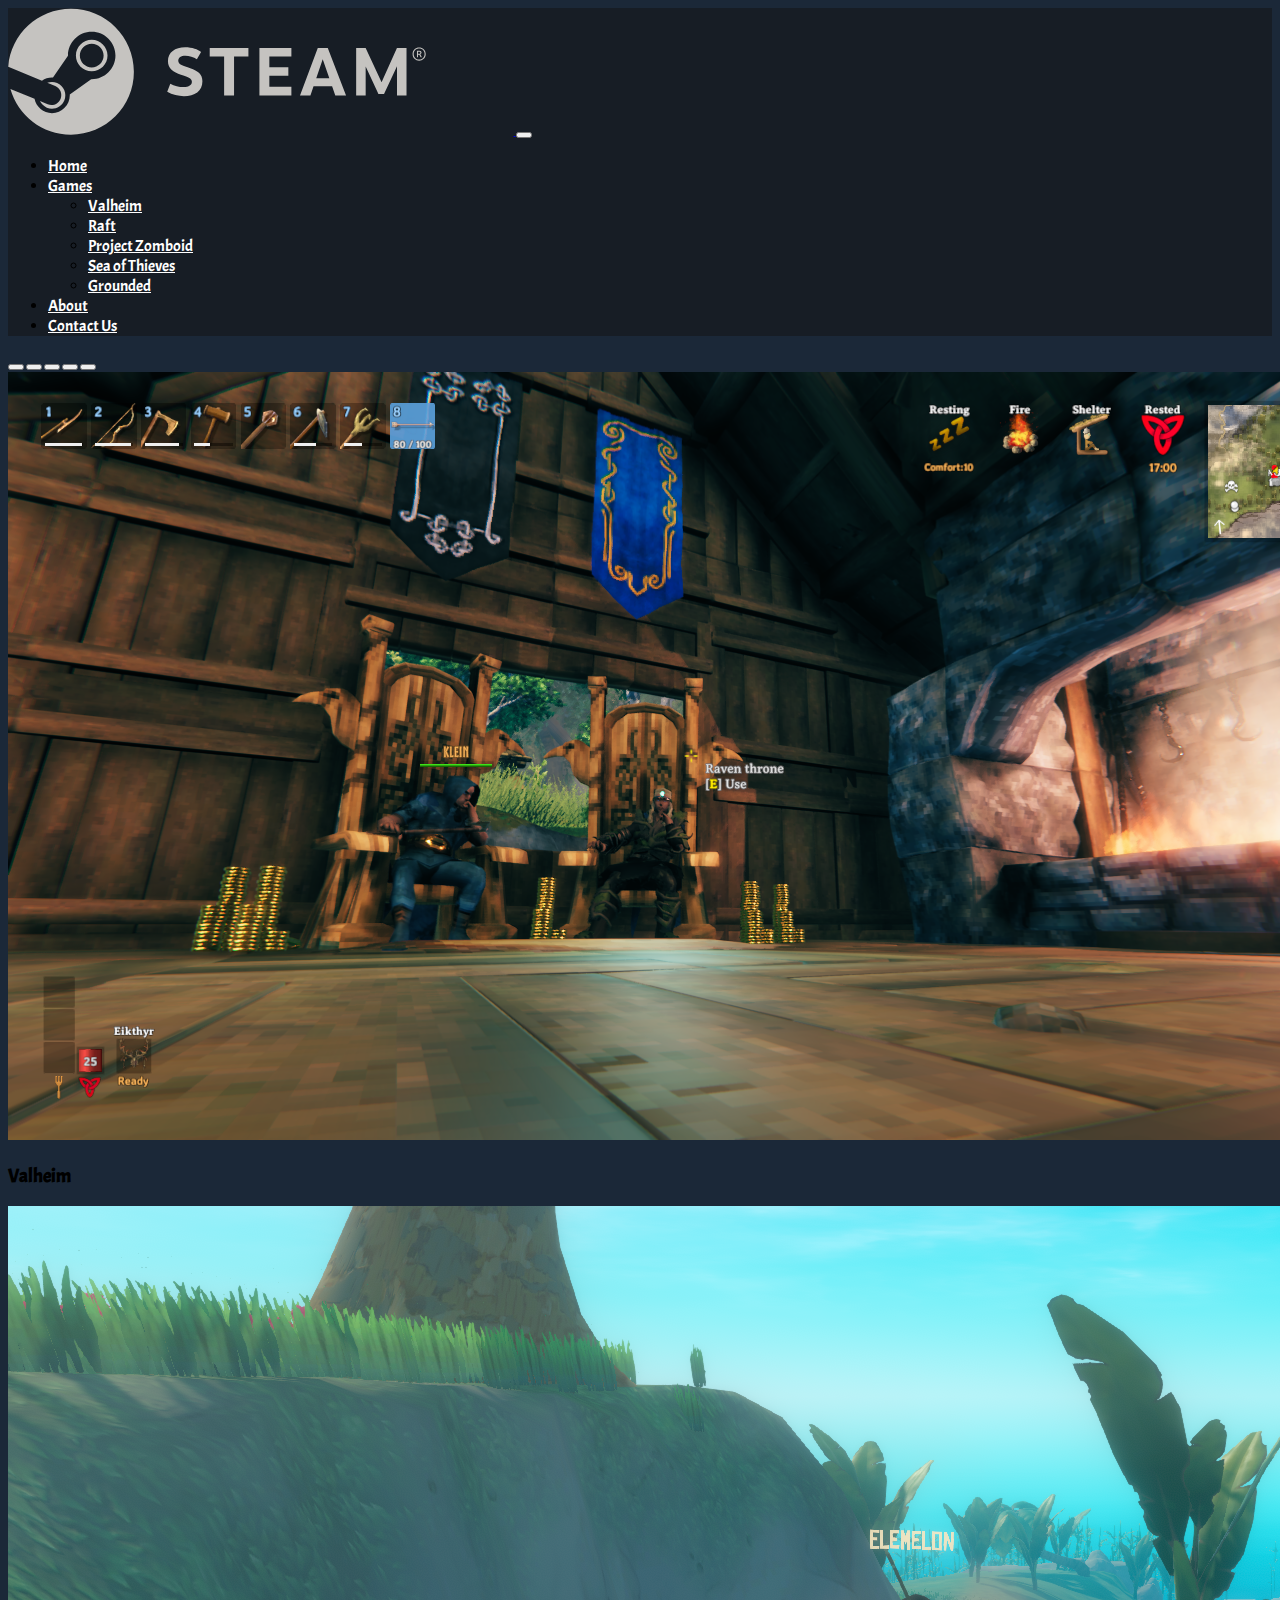
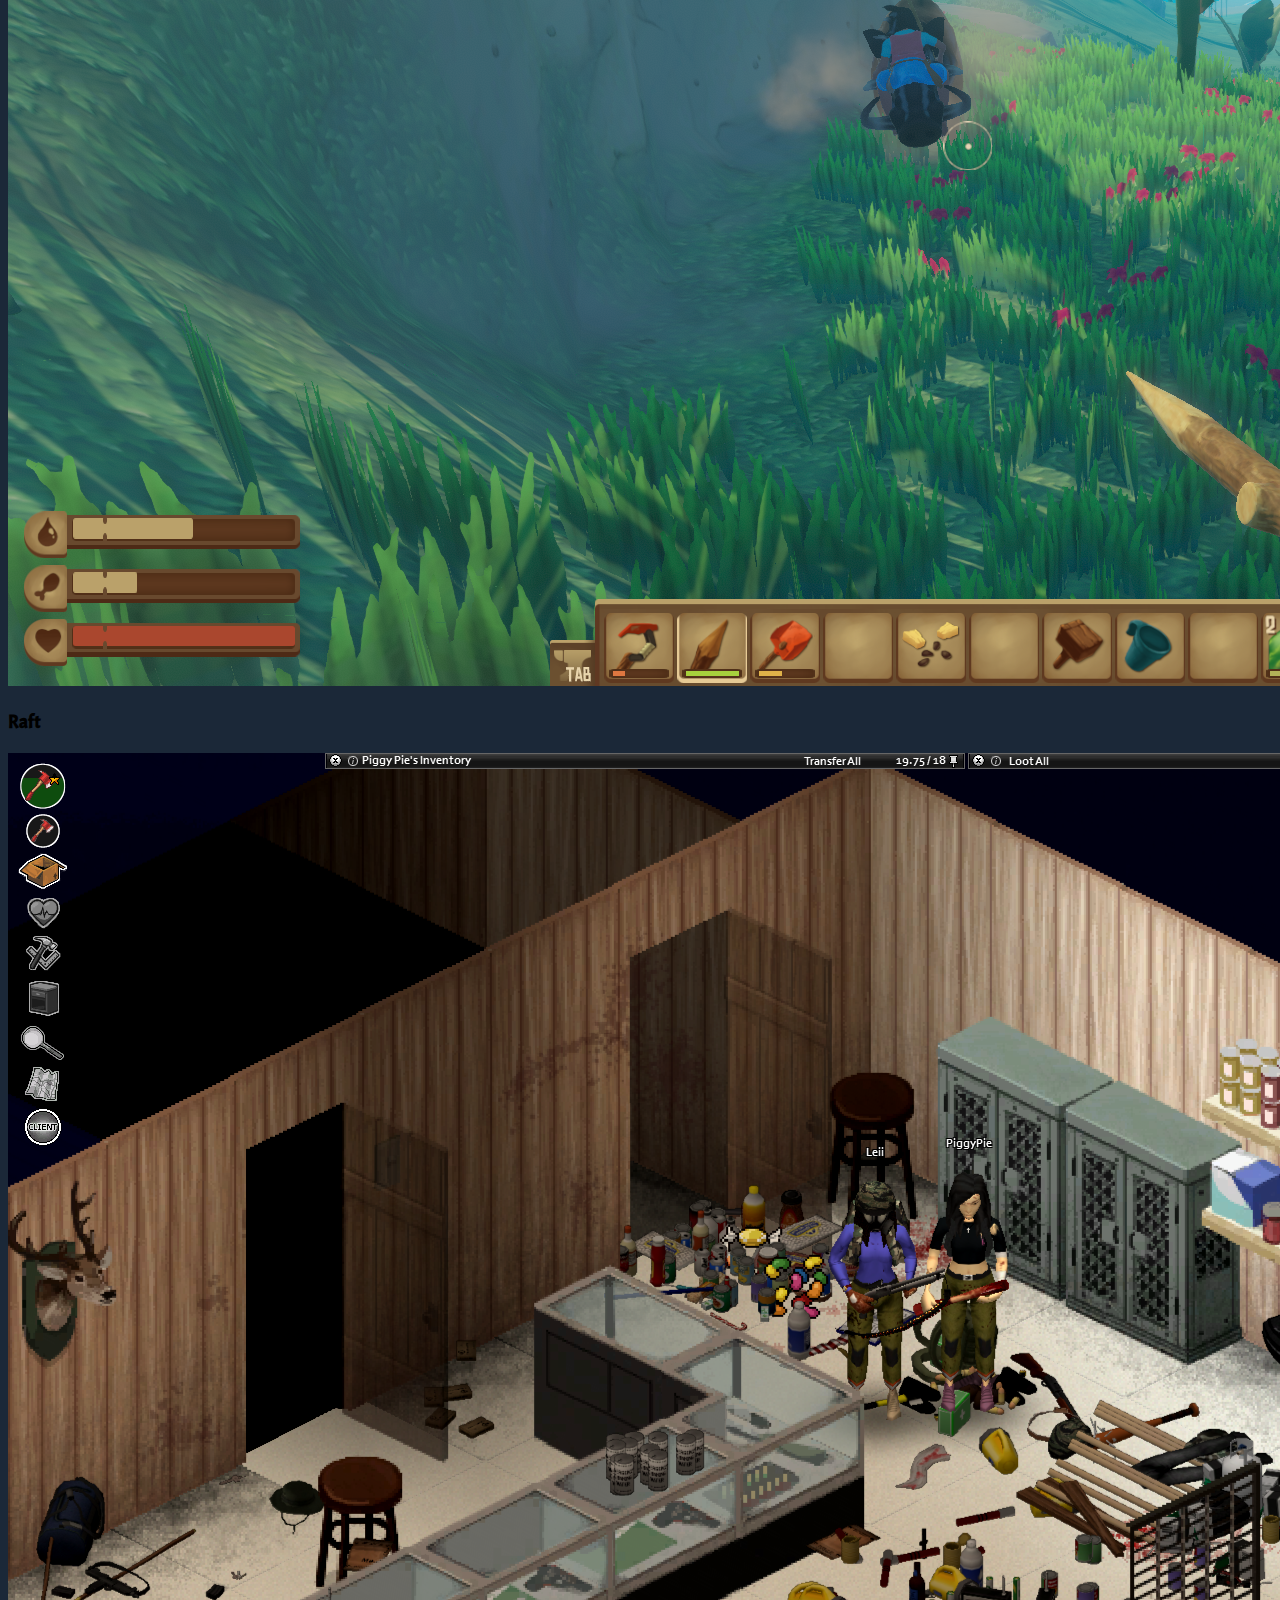
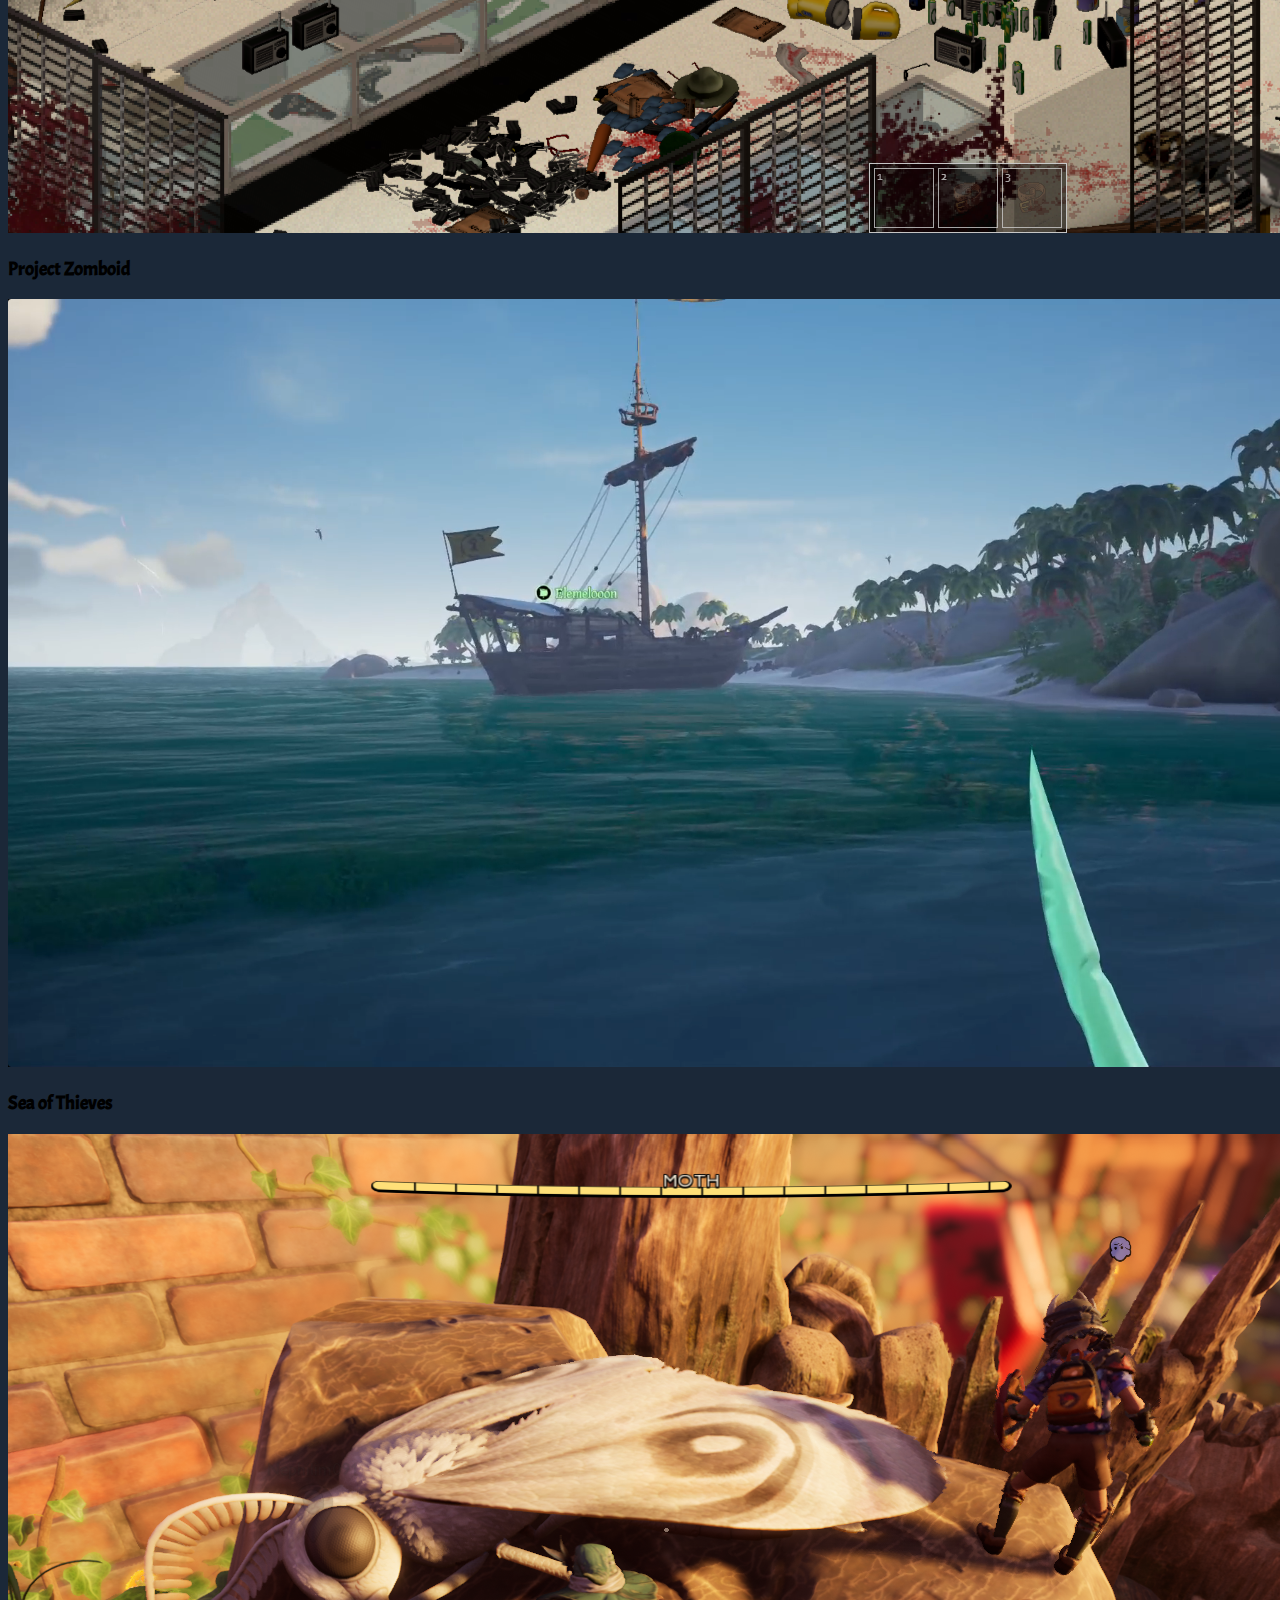
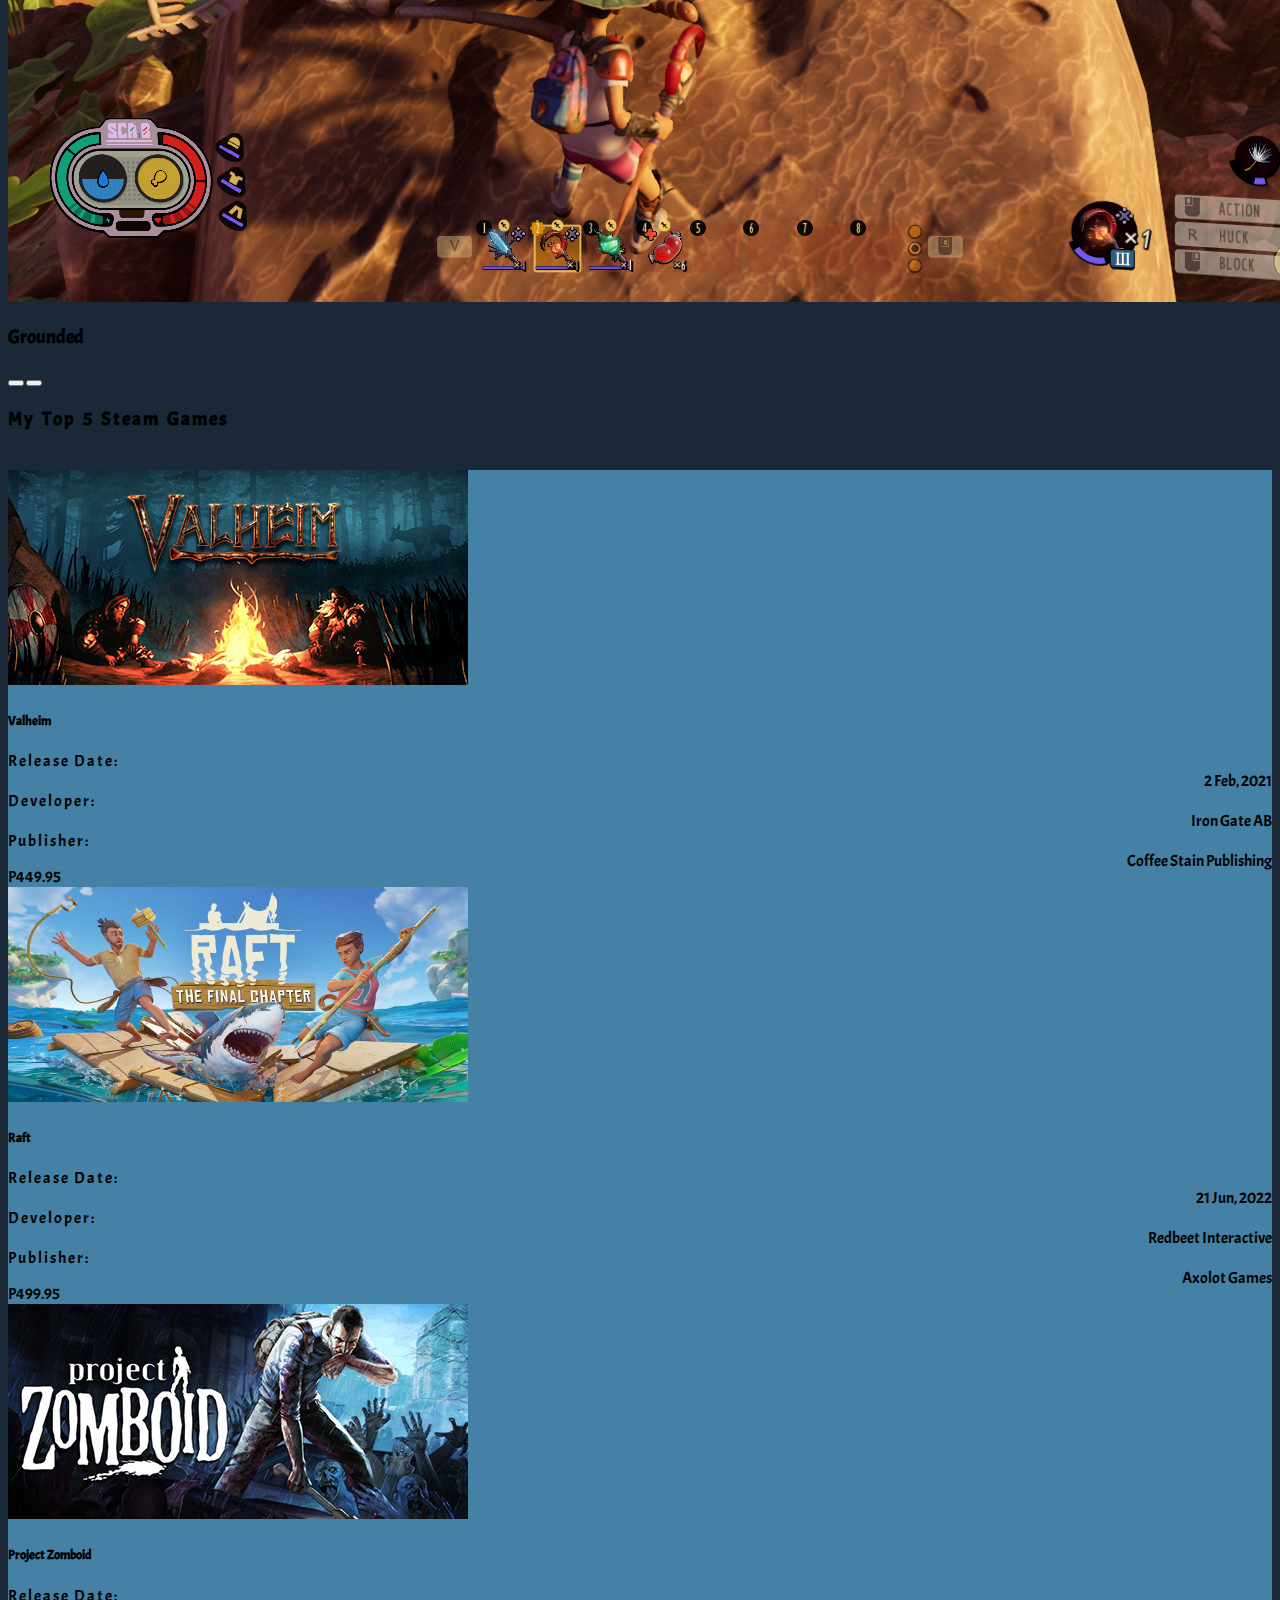
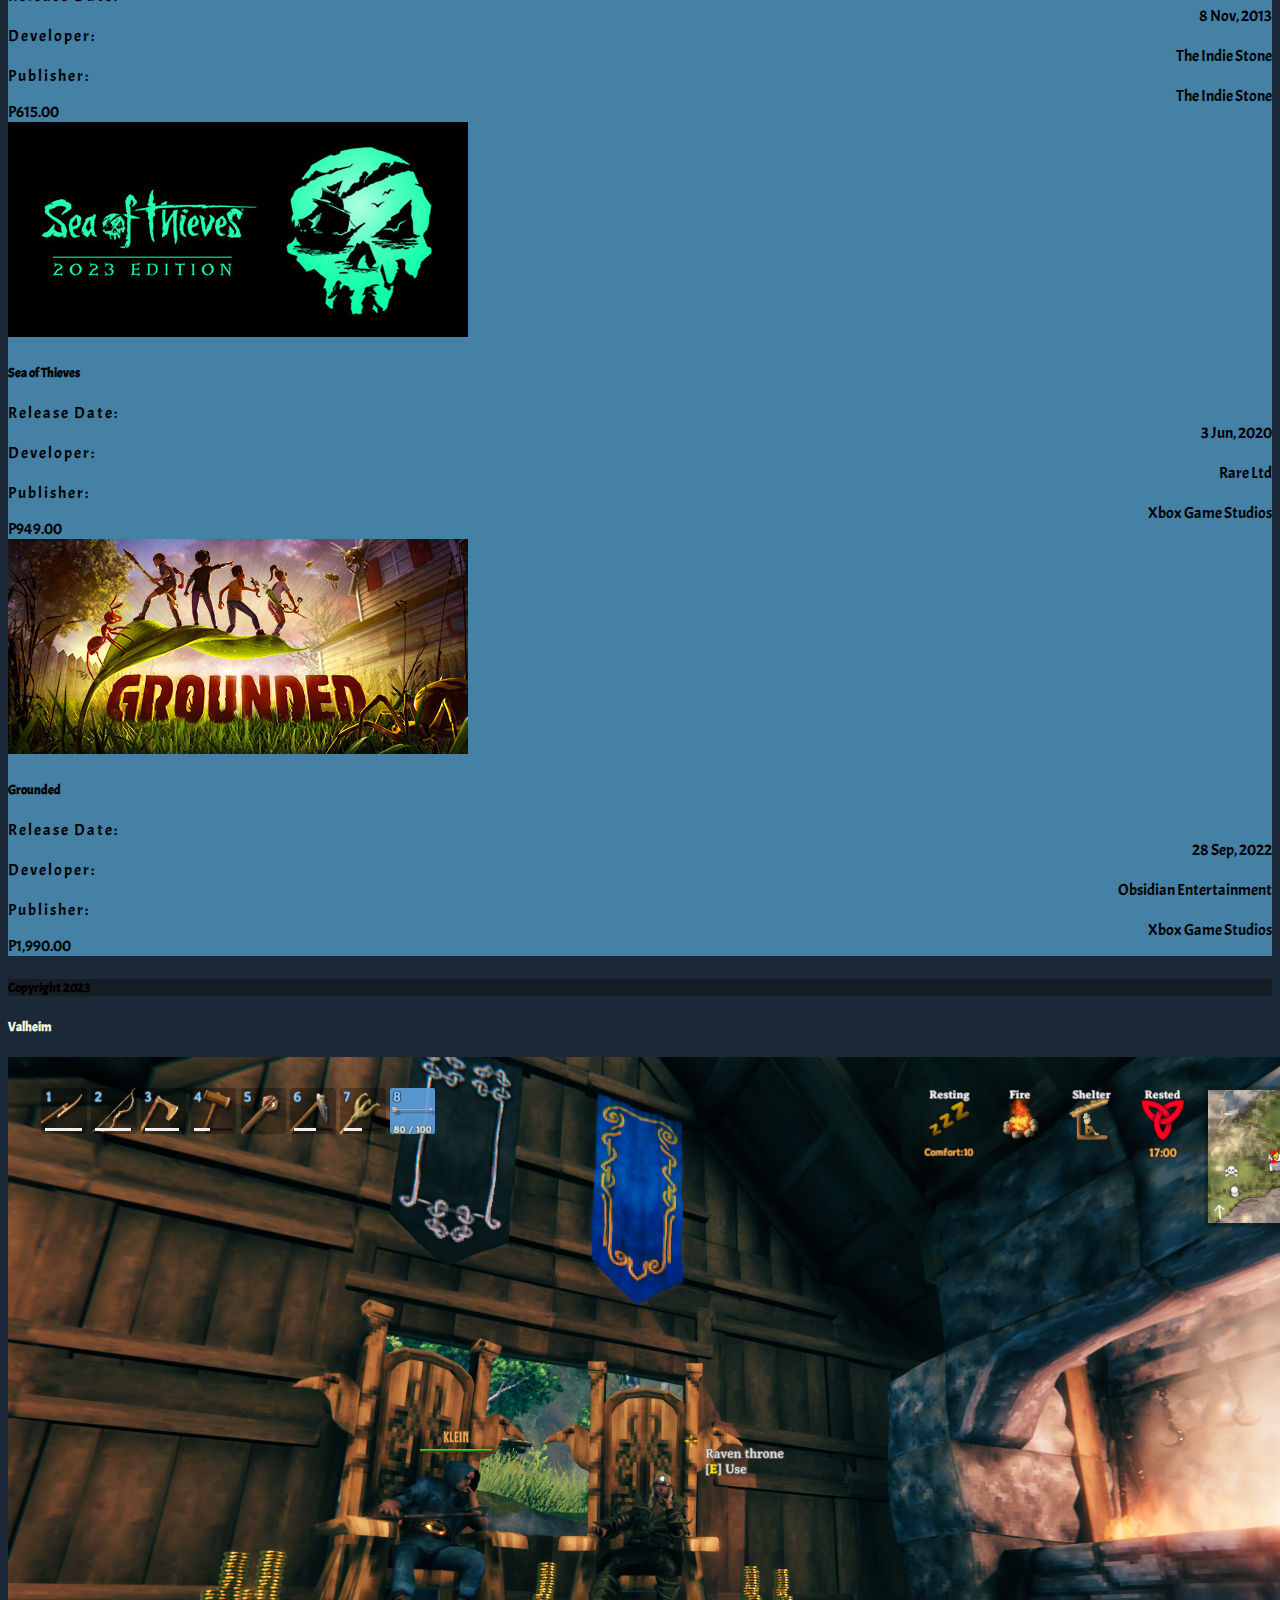
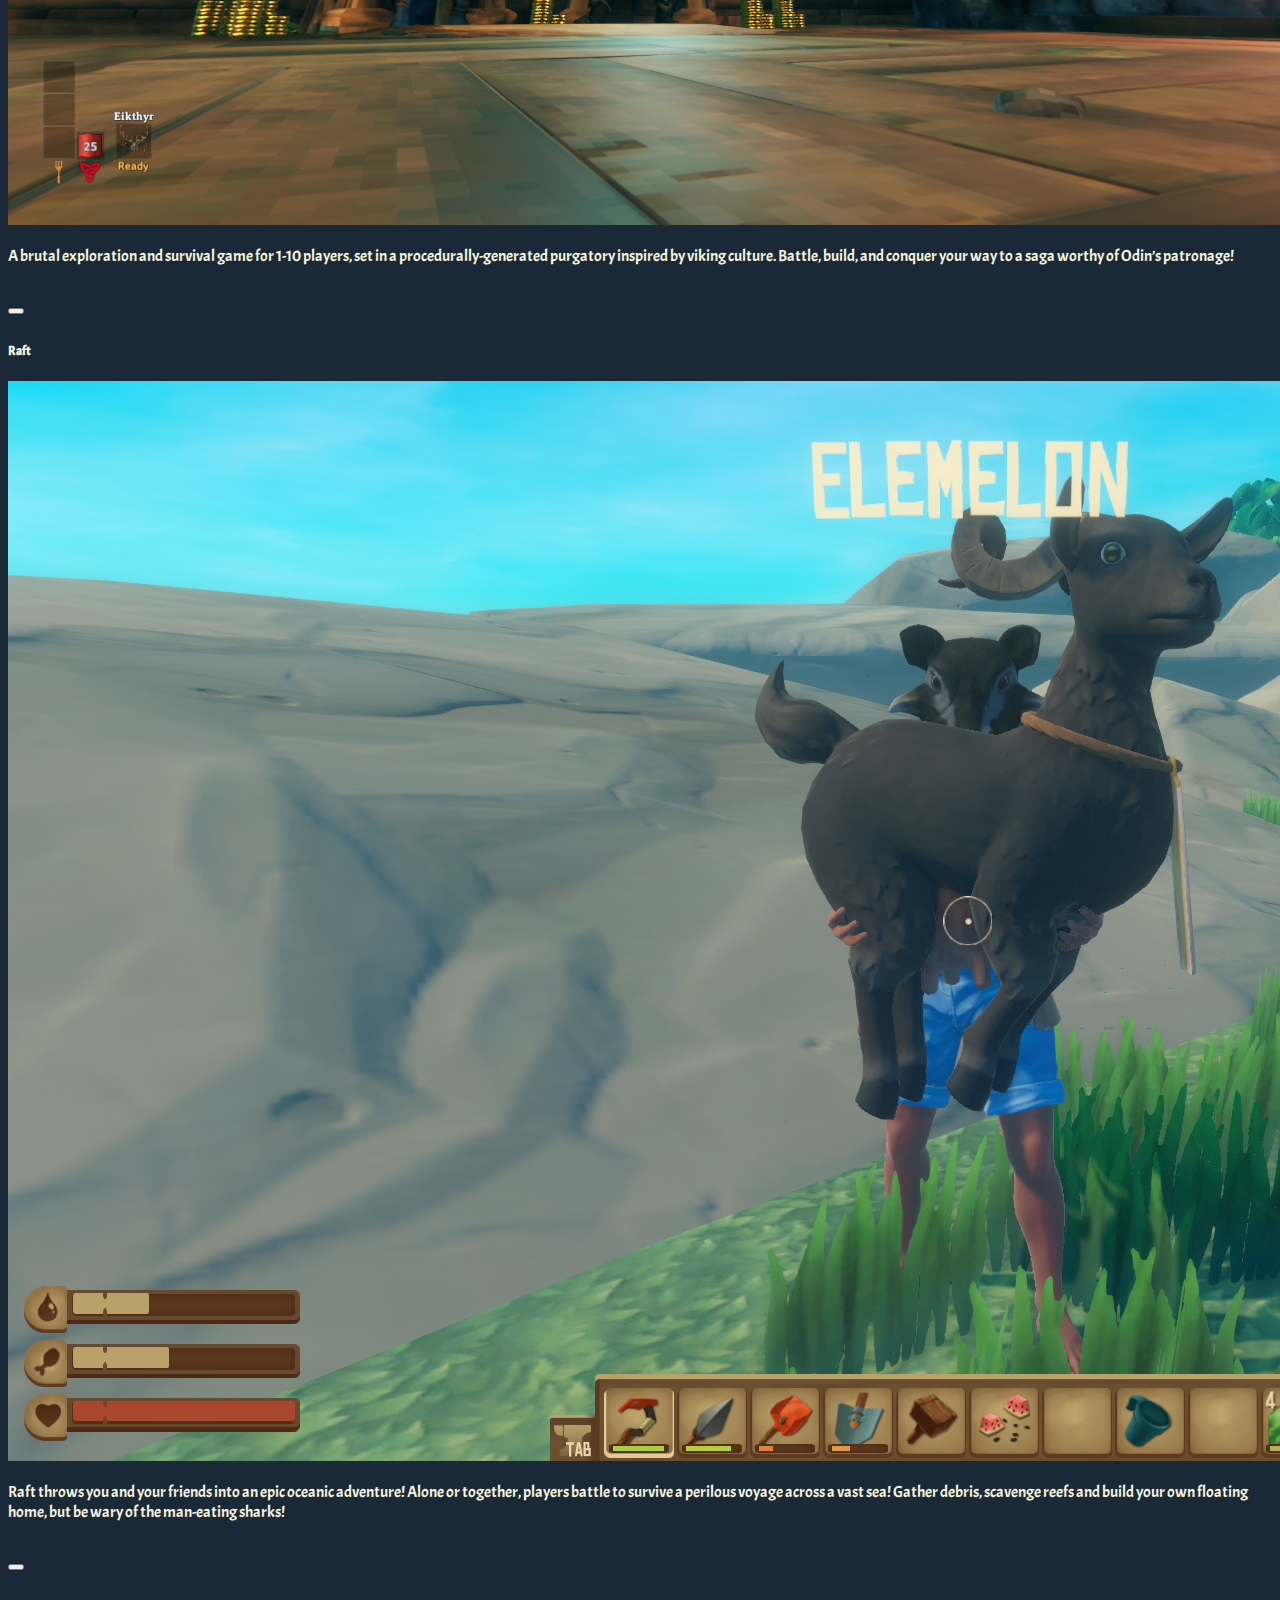
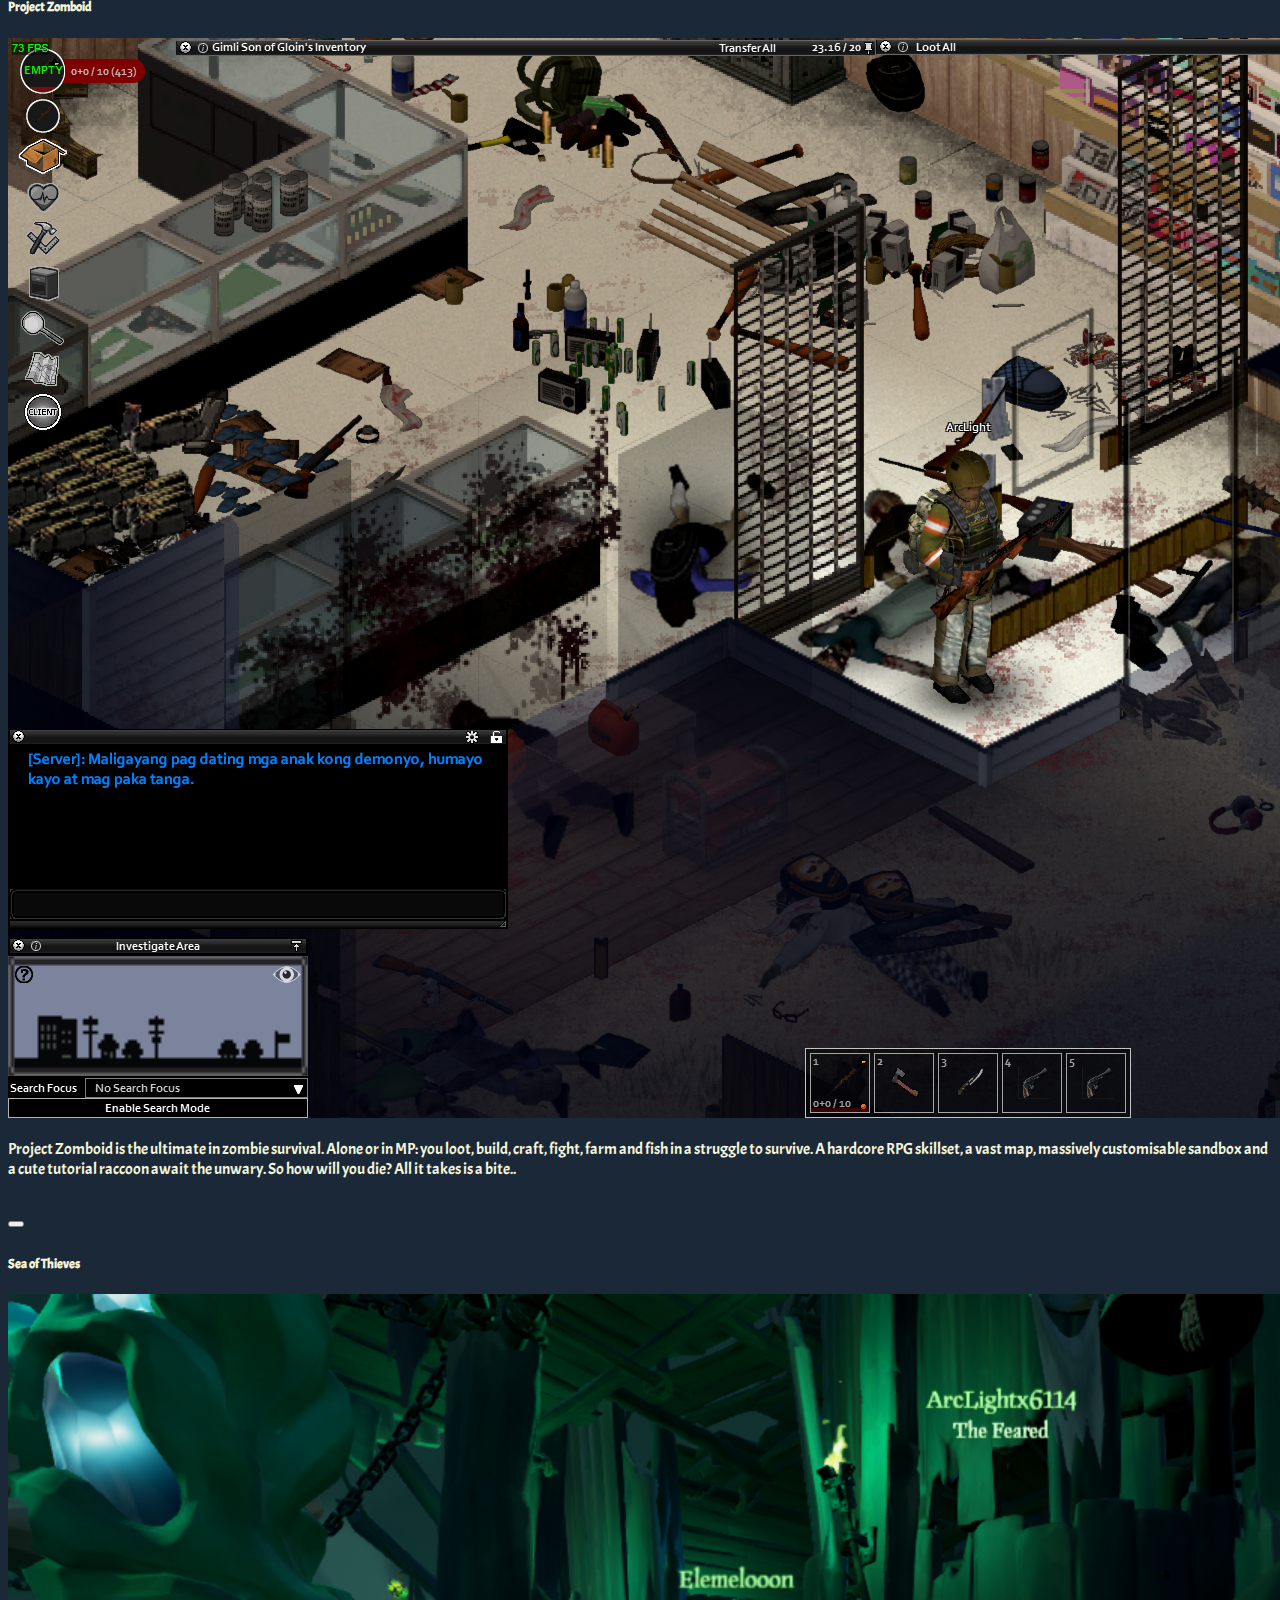
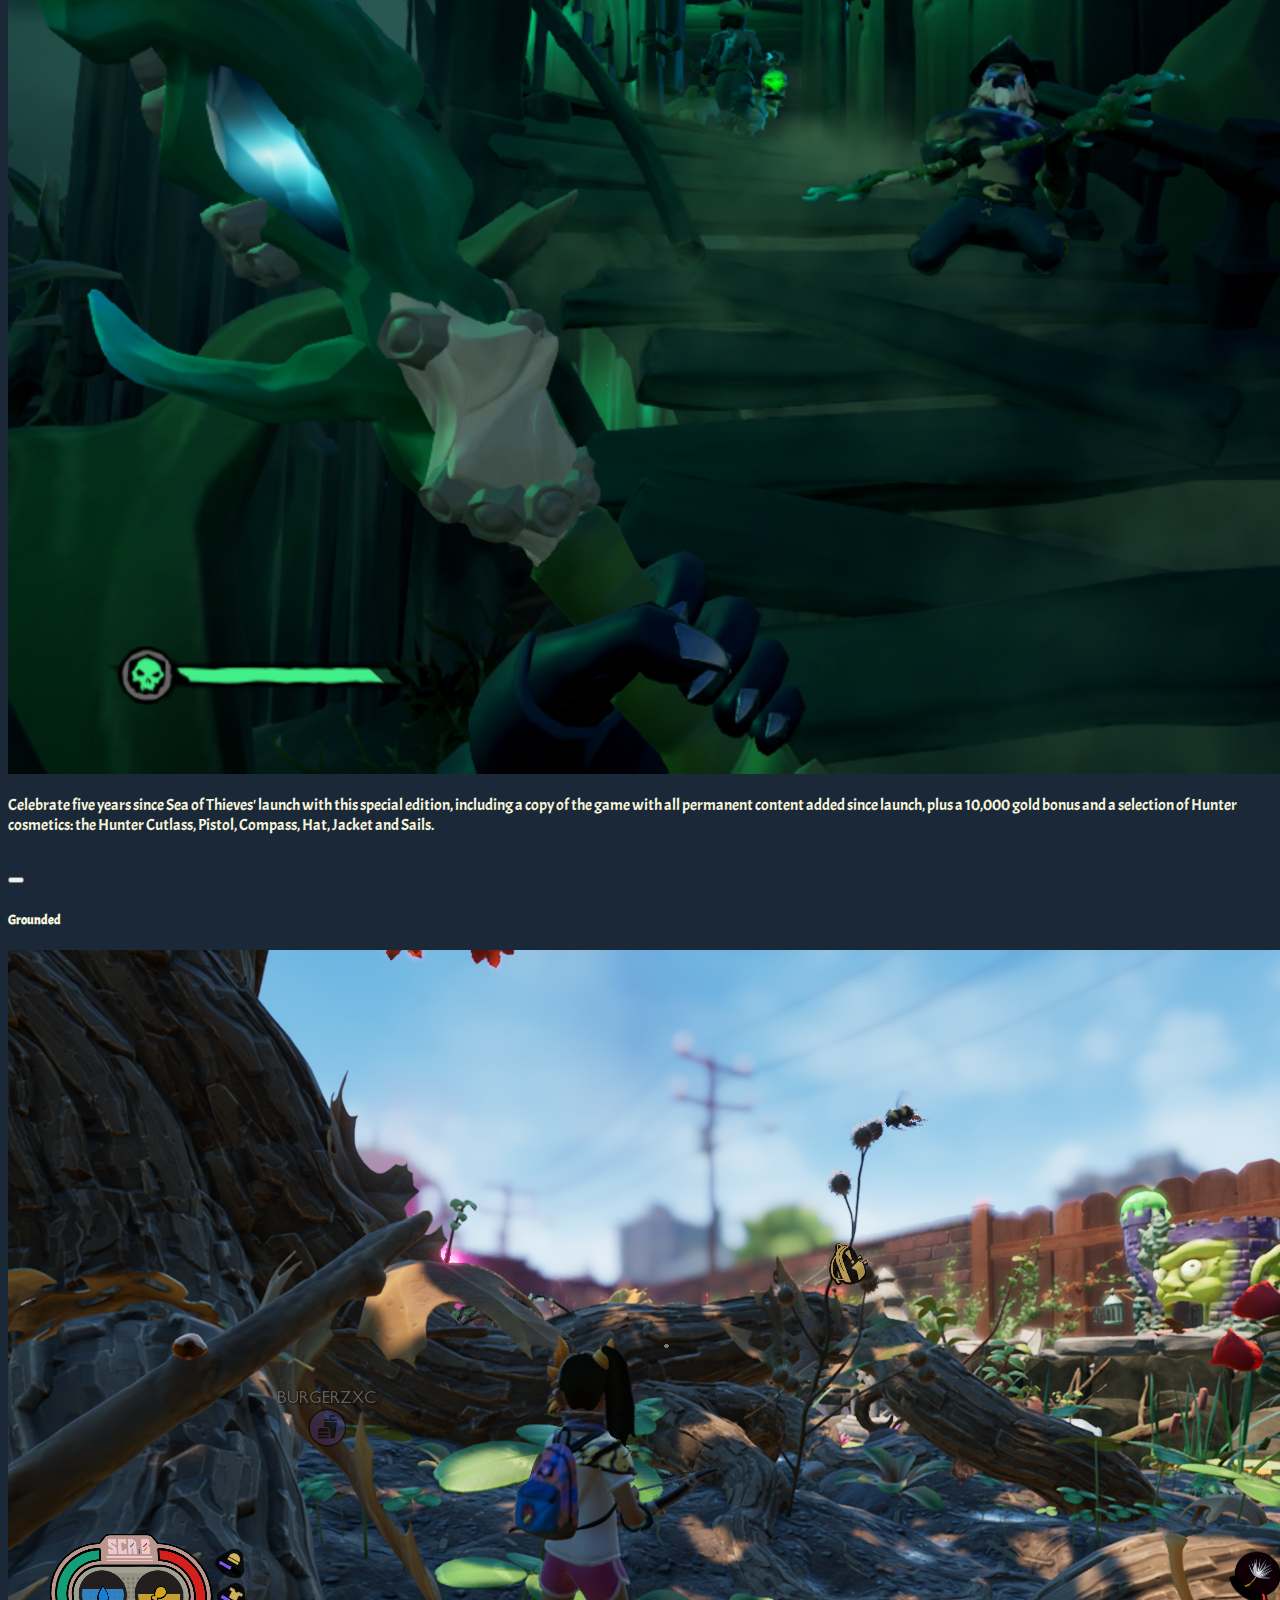
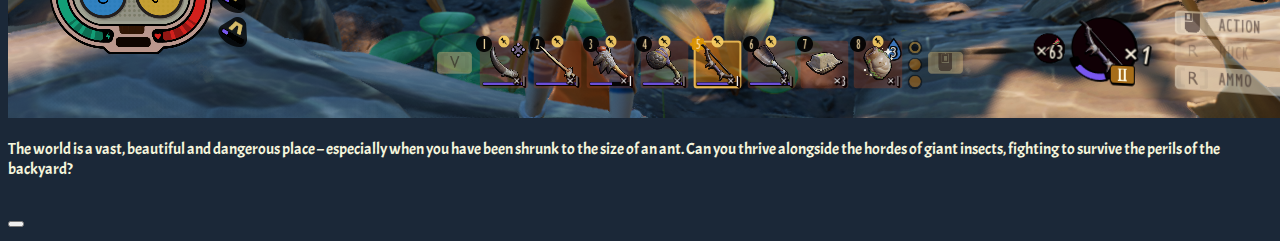
<file: index.html>
<!DOCTYPE html>
<html lang="en">
<head>
    <meta charset="UTF-8">
    <meta name="viewport" content="width=device-width, initial-scale=1.0">
    <title>My Top 5 Games</title>
    <link href="https://cdn.jsdelivr.net/npm/bootstrap@5.3.0/dist/css/bootstrap.min.css" rel="stylesheet" integrity="sha384-9ndCyUaIbzAi2FUVXJi0CjmCapSmO7SnpJef0486qhLnuZ2cdeRhO02iuK6FUUVM" crossorigin="anonymous">
    <!-- Icons -->
    <link rel="stylesheet" href="https://cdnjs.cloudflare.com/ajax/libs/font-awesome/6.4.0/css/all.min.css" integrity="sha512-iecdLmaskl7CVkqkXNQ/ZH/XLlvWZOJyj7Yy7tcenmpD1ypASozpmT/E0iPtmFIB46ZmdtAc9eNBvH0H/ZpiBw==" crossorigin="anonymous" referrerpolicy="no-referrer" />
    
    <!-- Favicon -->
    <link rel="icon" type="image/png" href="img/steam-logo-transparent.png">
    <!-- Font -->
    <link rel="preconnect" href="https://fonts.googleapis.com">
    <link rel="preconnect" href="https://fonts.gstatic.com" crossorigin>
    <link href="https://fonts.googleapis.com/css2?family=Acme&display=swap" rel="stylesheet">
    <!-- CSS Connection -->
    <link rel="stylesheet" href="Exercise11.css">
</head>
<body>
    <!-- Navbar -->
    <nav class="navbar navbar-expand-lg sticky-top"> 
        <div class="container-fluid">
            <!-- Nav Title -->
            <a class="navbar-brand text-white" href="WD76_EXERCISE11_DEASIS.html">
                <img src="img/logo_steam.svg" style="width: 40%;">
            </a>
            <!-- End of Nav Title -->
            <!-- Nav Button -->
            <button class="navbar-toggler" data-bs-toggle="collapse" data-bs-target="#navE10">
                <span class="navbar-toggler-icon"></span>
            </button>
            <!-- End of Nav Button -->
            <!-- Nav List -->
            <div class="collapse navbar-collapse" id="navE10">
                <ul class="navbar-nav ms-auto ">
                    <li class="nav-item"> <a href="index.html" class="nav-link">Home</a></li>
                    <li class="nav-item dropdown"> 
                        <a href="" class="nav-link dropdown-toggle" id="dropdownSample" data-bs-toggle="dropdown">
                            Games
                        </a>
                        <ul class="dropdown-menu">
                            <li>
                                <a href="valheim.html" class="dropdown-item">
                                    Valheim
                                </a>
                            </li>
                            <li>
                                <a href="raft.html" class="dropdown-item">
                                    Raft
                                </a>
                            </li>
                            <li>
                                <a href="zomboid.html" class="dropdown-item">
                                    Project Zomboid
                                </a>
                            </li>
                            <li>
                                <a href="sot.html" class="dropdown-item">
                                    Sea of Thieves
                                </a>
                            </li>
                            <li>
                                <a href="grounded.html" class="dropdown-item">
                                    Grounded
                                </a>
                            </li>
                        </ul>
                    </li>
                    <li class="nav-item"> <a href="" class="nav-link">About</a></li>
                    <li class="nav-item"> <a href="" class="nav-link">Contact Us</a></li>
                </ul>
            </div>
            <!-- End of Nav List -->
        </div>
    </nav>
    <!-- Navigation Bar -->
    <!-- Carousel -->
    <div class="container my-5">
    <!-- <div class="row">
        <div class="col-2"></div>
        <div class="col-8"> -->
    <div id="steamcarousel" class="carousel slide" data-bs-ride="carousel">
        <!-- Carousel Indicators -->
        <div class="carousel-indicators">
        <button data-bs-target="#steamcarousel" data-bs-slide-to="0" class="active">

        </button>
        <button data-bs-target="#steamcarousel" data-bs-slide-to="1">

        </button>
        <button data-bs-target="#steamcarousel" data-bs-slide-to="2">

        </button>
        <button data-bs-target="#steamcarousel" data-bs-slide-to="3">

        </button>
        <button data-bs-target="#steamcarousel" data-bs-slide-to="4">

        </button>
        <!-- in programming counting starts from 0 -->
        <!-- data-bs-slide-to refers to the image it will redirect to -->
        <!-- add class active to whichever slide you want to go first  -->
    </div>
        <!-- Carousel Indicators -->
        <!-- Carousel body -->
        <!-- it is important to set which carousel item is active -->
        <div class="carousel-inner">
            <div class="carousel-item active">
                <img src="img/val.png" alt="" class="  w-100"> <!--d-block is to set the image to default display block-->
                <div class="carousel-caption d-block d-none d-md-block">
                    <!-- d-none default none. d-size-block shows h and p depending on size -->
                    <h3>Valheim</h3>
                    <!-- <p>Sample Paragraph</p> -->
                </div>
            </div>
            <div class="carousel-item">
                <img src="img/raft.png" alt="" class="d-block w-100">
                <div class="carousel-caption d-block d-none d-md-block">
                    <h3>Raft</h3>
                    <!-- <p>Sample Paragraph</p> -->
                </div>
            </div>
            <div class="carousel-item">
                <img src="img/croptop.png" alt="" class="d-block w-100">
                <div class="carousel-caption d-block d-none d-md-block">
                    <h3>Project Zomboid</h3>
                    <!-- <p>Sample Paragraph</p> -->
                </div>
            </div>
            <div class="carousel-item">
                <img src="img/soot.png" alt="" class="d-block w-100">
                <div class="carousel-caption d-block d-none d-md-block">
                    <h3>Sea of Thieves</h3>
                    <!-- <p>Sample Paragraph</p> -->
                </div>
            </div>
            <div class="carousel-item">
                <img src="img/imagefas.png" alt="" class="d-block w-100">
                <div class="carousel-caption d-block d-none d-md-block">
                    <h3>Grounded</h3>
                    <!-- <p>Sample Paragraph</p> -->
                </div>
            </div>
        </div>
        <!-- Carousel body -->
        <!-- Carousel Buttons -->
        <button class="carousel-control-prev" type="button" data-bs-target="#steamcarousel" data-bs-slide="prev">
            <span class="carousel-control-prev-icon"></span>
        </button>
        <button class="carousel-control-next" type="button" data-bs-target="#steamcarousel" data-bs-slide="next">
            <span class="carousel-control-next-icon"></span>
        </button>
        <!-- Carousel Buttons -->
    </div>
</div>
    <!-- <div class="col-2"></div>
    </div> -->
    <!-- Carousel -->
</div>
<div class="container my-5"> <!-- mx margin for lext and right, my margin for top and bottom-->
    <h3 class=" text-light topgames"> My Top 5 Steam Games</h3>
    <br>
    <div class="row g-3">
        <div class="col-12 col-md-4">
            <a data-bs-toggle="modal" data-bs-target="#Valheimmod">
            <div class="card"> <!-- if u want the cards to be the same height just add h-100 on the class or just edit the image-->
                <img src="img/header (4).jpg" class="card-img-top" alt="">
                <div class="card-body">
                    <h5 class="card-title text-center">Valheim</h5>
                    <dl class="card-text text-light">
                        <dt>Release Date:</dt> <br>
                        <dd>2 Feb, 2021</dd> <br>
                        <dt>Developer:</dt> <br>
                        <dd>Iron Gate AB</dd><br>
                        <dt>Publisher:</dt> <br>
                        <dd>Coffee Stain Publishing</dd>

                    </dl>
                    <!-- <p class="card-text text-light">
                        A brutal exploration and survival game for 1-10 players, set in a procedurally-generated purgatory inspired by viking culture. Battle, build, and conquer your way to a saga worthy of Odin’s patronage!
                    </p>  -->
                    <!-- <a class="btn btn-info" type="button" data-bs-toggle="modal" data-bs-target="#sampleModal1">Learn More</a> -->
                </div>
                <div class="card-footer text-center">
                    P449.95
                </div>
            </div></a>
        </div>
        <div class="col-12 col-md-4">
            <a data-bs-toggle="modal" data-bs-target="#Raftmod">
            <div class="card">
                <img src="img/header (1).jpg" class="card-img-top" alt="">
                <div class="card-body">
                    <h5 class="card-title text-center">Raft</h5>
                    <dl class="card-text text-light">
                        <dt>Release Date:</dt> <br>
                        <dd>21 Jun, 2022</dd> <br>
                        <dt>Developer:</dt> <br>
                        <dd>Redbeet Interactive</dd><br>
                        <dt>Publisher:</dt> <br>
                        <dd>Axolot Games</dd>

                    </dl>
                    <!-- <p class="card-text">
                        Lorem ipsum dolor sit, amet consectetur adipisicing elit. Unde maiores aperiam, repellat quia accusantium, mollitia suscipit nam atque quo voluptatibus laborum quod minus pariatur deserunt necessitatibus non distinctio sapiente a
                    </p>  -->
                    <!-- <a class="btn btn-info" type="button" data-bs-toggle="modal" data-bs-target="#sampleModal2">Learn More</a> -->
                </div>
                <div class="card-footer text-center">
                    P499.95
                </div>
            </div></a>
        </div>
        <div class="col-12 col-md-4">
            <a data-bs-toggle="modal" data-bs-target="#Zomboidmod">
            <div class="card">
                <img src="img/header (3).jpg" class="card-img-top" alt="">
                <div class="card-body">
                    <h5 class="card-title text-center">Project Zomboid</h5>
                    <dl class="card-text text-light">
                        <dt>Release Date:</dt> <br>
                        <dd>8 Nov, 2013</dd> <br>
                        <dt>Developer:</dt> <br>
                        <dd>The Indie Stone</dd><br>
                        <dt>Publisher:</dt> <br>
                        <dd>The Indie Stone</dd>

                    </dl>
                    <!-- <p class="card-text">
                        Lorem ipsum dolor sit, amet consectetur adipisicing elit. Unde maiores aperiam, repellat quia accusantium, mollitia suscipit nam atque quo voluptatibus laborum quod minus pariatur deserunt necessitatibus non distinctio sapiente a
                    </p>  -->
                    <!-- <a href="" class="btn btn-info">Learn More</a> -->
                </div>
                <div class="card-footer text-center">
                    P615.00
                </div>
            </div></a>
        </div>
        <div class="col-2"></div>
        <div class="col-12 col-md-4">
            <a data-bs-toggle="modal" data-bs-target="#SOTmod">
            <div class="card">
                <img src="img/header.jpg" class="card-img-top" alt="">
                <div class="card-body">
                    <h5 class="card-title text-center">Sea of Thieves</h5>
                    <dl class="card-text text-light">
                        <dt>Release Date:</dt> <br>
                        <dd>3 Jun, 2020</dd> <br>
                        <dt>Developer:</dt> <br>
                        <dd>Rare Ltd</dd><br>
                        <dt>Publisher:</dt> <br>
                        <dd>Xbox Game Studios</dd>

                    </dl>
                    <!-- <p class="card-text">
                        Lorem ipsum dolor sit, amet consectetur adipisicing elit. Unde maiores aperiam, repellat quia accusantium, mollitia suscipit nam atque quo voluptatibus laborum quod minus pariatur deserunt necessitatibus non distinctio sapiente a
                    </p>  -->
                    <!-- <a href="" class="btn btn-info">Learn More</a> -->
                </div>
                <div class="card-footer text-center">
                    P949.00
                </div>
            </div></a>
        </div>
        <div class="col-12 col-md-4">
            <a data-bs-toggle="modal" data-bs-target="#Groundedmod">
            <div class="card">
                <img src="img/header (2).jpg" class="card-img-top" alt="">
                <div class="card-body">
                    <h5 class="card-title text-center">Grounded</h5>
                    <dl class="card-text text-light">
                        <dt>Release Date:</dt> <br>
                        <dd>28 Sep, 2022</dd> <br>
                        <dt>Developer:</dt> <br>
                        <dd>Obsidian Entertainment</dd><br>
                        <dt>Publisher:</dt> <br>
                        <dd>Xbox Game Studios</dd>

                    </dl>
                    <!-- <p class="card-text">
                        Lorem ipsum dolor sit, amet consectetur adipisicing elit. Unde maiores aperiam, repellat quia accusantium, mollitia suscipit nam atque quo voluptatibus laborum quod minus pariatur deserunt necessitatibus non distinctio sapiente a
                    </p>  -->
                    <!-- <a href="" class="btn btn-info">Learn More</a> -->
                </div>
                <div class="card-footer text-center">
                    P1,990.00
                </div>
            </div></a>
        </div>
        <div class="col-2"></div>
    </div>
</div>
<div class="container-fluid steamfooter p-2 text-light">
    <h5>Copyright 2023</h5>
    
</div>
<!-- Modals -->
<div class="modal fade" id="Valheimmod"> <!--add fade for shadow effect-->
        <div class="modal-dialog"> 
            <!-- Modal sizes: modal-xl, modal-fullscreen, modal-lg, modal-sm -->
            <div class="modal-content">
                <!-- Modal Header -->
                <div class="modal-header">
                    <h5 class="modal-title">Valheim</h5>
                </div>
                <!-- End of Modal Header -->
                <div class="modal-body">
                    <img src="img/val.png" class="img-fluid" alt="">
                    
                    <p class="p-2">
                        A brutal exploration and survival game for 1-10 players, set in a procedurally-generated purgatory inspired by viking culture. Battle, build, and conquer your way to a saga worthy of Odin’s patronage!
                    </p>
                </div>
                <!-- Modal Footer -->
                <div class="modal-footer">
                    <a href="valheim.html" class="btn"><i class="fa-solid fa-circle-chevron-right nextbtn"></i></a>
                    <button class="btn" data-bs-dismiss="modal"><i class="fa-solid fa-circle-xmark closebtn"></i></button> <!-- data-bs-dismiss is used to close modal-->
                </div>
                <!-- End of Modal Footer -->
            </div>
        </div>
    </div>
    <div class="modal fade" id="Raftmod"> <!--add fade for shadow effect-->
        <div class="modal-dialog"> 
            <!-- Modal sizes: modal-xl, modal-fullscreen, modal-lg, modal-sm -->
            <div class="modal-content">
                <!-- Modal Header -->
                <div class="modal-header">
                    <h5 class="modal-title">Raft</h5>
                </div>
                <!-- End of Modal Header -->
                <div class="modal-body">
                    <img src="img/image32.png" class="img-fluid" alt="">
                    
                    <p class="p-2">
                        Raft throws you and your friends into an epic oceanic adventure! Alone or together, players battle to survive a perilous voyage across a vast sea! Gather debris, scavenge reefs and build your own floating home, but be wary of the man-eating sharks!
                    </p>
                </div>
                <!-- Modal Footer -->
                <div class="modal-footer">
                    <a href="raft.html" class="btn"><i class="fa-solid fa-circle-chevron-right nextbtn"></i></a>
                    <button class="btn" data-bs-dismiss="modal"><i class="fa-solid fa-circle-xmark closebtn"></i></button> <!-- data-bs-dismiss is used to close modal-->
                </div>
                <!-- End of Modal Footer -->
            </div>
        </div>
    </div>
    <div class="modal fade" id="Zomboidmod"> <!--add fade for shadow effect-->
        <div class="modal-dialog"> 
            <!-- Modal sizes: modal-xl, modal-fullscreen, modal-lg, modal-sm -->
            <div class="modal-content">
                <!-- Modal Header -->
                <div class="modal-header">
                    <h5 class="modal-title">Project Zomboid</h5>
                </div>
                <!-- End of Modal Header -->
                <div class="modal-body">
                    <img src="img/zom.png" class="img-fluid" alt="">
                    
                    <p class="p-2">
                        Project Zomboid is the ultimate in zombie survival. Alone or in MP: you loot, build, craft, fight, farm and fish in a struggle to survive. A hardcore RPG skillset, a vast map, massively customisable sandbox and a cute tutorial raccoon await the unwary. So how will you die? All it takes is a bite..
                    </p>
                </div>
                <!-- Modal Footer -->
                <div class="modal-footer">
                    <a href="zomboid.html" class="btn"><i class="fa-solid fa-circle-chevron-right nextbtn"></i></a>
                    <button class="btn" data-bs-dismiss="modal"><i class="fa-solid fa-circle-xmark closebtn"></i></button> <!-- data-bs-dismiss is used to close modal-->
                </div>
                <!-- End of Modal Footer -->
            </div>
        </div>
    </div>
    <div class="modal fade" id="SOTmod"> <!--add fade for shadow effect-->
        <div class="modal-dialog"> 
            <!-- Modal sizes: modal-xl, modal-fullscreen, modal-lg, modal-sm -->
            <div class="modal-content">
                <!-- Modal Header -->
                <div class="modal-header">
                    <h5 class="modal-title">Sea of Thieves</h5>
                </div>
                <!-- End of Modal Header -->
                <div class="modal-body">
                    <img src="img/sea.png" class="img-fluid" alt="">
                    
                    <p class="p-2">
                        Celebrate five years since Sea of Thieves' launch with this special edition, including a copy of the game with all permanent content added since launch, plus a 10,000 gold bonus and a selection of Hunter cosmetics: the Hunter Cutlass, Pistol, Compass, Hat, Jacket and Sails.
                    </p>
                </div>
                <!-- Modal Footer -->
                <div class="modal-footer">
                    <a href="sot.html" class="btn"><i class="fa-solid fa-circle-chevron-right nextbtn"></i></a>
                    <button class="btn" data-bs-dismiss="modal"><i class="fa-solid fa-circle-xmark closebtn"></i></button> <!-- data-bs-dismiss is used to close modal-->
                </div>
                <!-- End of Modal Footer -->
            </div>
        </div>
    </div>
    <div class="modal fade" id="Groundedmod"> <!--add fade for shadow effect-->
        <div class="modal-dialog"> 
            <!-- Modal sizes: modal-xl, modal-fullscreen, modal-lg, modal-sm -->
            <div class="modal-content">
                <!-- Modal Header -->
                <div class="modal-header">
                    <h5 class="modal-title">Grounded</h5>
                </div>
                <!-- End of Modal Header -->
                <div class="modal-body">
                    <img src="img/image.png" class="img-fluid" alt="">
                    
                    <p class="p-2">
                        The world is a vast, beautiful and dangerous place – especially when you have been shrunk to the size of an ant. Can you thrive alongside the hordes of giant insects, fighting to survive the perils of the backyard?
                    </p>
                </div>
                <!-- Modal Footer -->
                <div class="modal-footer">
                    <a href="grounded.html" class="btn"><i class="fa-solid fa-circle-chevron-right nextbtn"></i></a>
                    <button class="btn" data-bs-dismiss="modal"><i class="fa-solid fa-circle-xmark closebtn"></i></button> <!-- data-bs-dismiss is used to close modal-->
                </div>
                <!-- End of Modal Footer -->
            </div>
        </div>
    </div>
    
<!-- Trial Card Scroll -->
<!-- <div class="container-fluid">
    <h2>Bootstrap Horizontal Scrolling with Flexbox</h2>
    <div class="row flex-nowrap overflow-auto">
        <div class="col-3">
            <div class="card card-block">Card</div>
        </div>
        <div class="col-3">
            <div class="card card-block">Card</div>
        </div>
        <div class="col-3">
            <div class="card card-block">Card</div>
        </div>
        <div class="col-3">
            <div class="card card-block">Card</div>
        </div>
        <div class="col-3">
            <div class="card card-block">Card</div>
        </div>
        <div class="col-3">
            <div class="card card-block">Card</div>
        </div>
        <div class="col-3">
            <div class="card card-block">Card</div>
        </div>
        <div class="col-3">
            <div class="card card-block">Card</div>
        </div>
        <div class="col-3">
            <div class="card card-block">Card</div>
        </div>
        <div class="col-3">
            <div class="card card-block">Card</div>
        </div>
        <div class="col-3">
            <div class="card card-block">Card</div>
        </div>
        <div class="col-3">
            <div class="card card-block">Card</div>
        </div>
        <div class="col-3">
            <div class="card card-block">Card</div>
        </div>
        <div class="col-3">
            <div class="card card-block">Card</div>
        </div>
        <div class="col-3">
            <div class="card card-block">Card</div>
        </div>
        <div class="col-3">
            <div class="card card-block">Card</div>
        </div>
    </div>
</div> -->
<!-- <br><br> -->
    <script src="https://cdn.jsdelivr.net/npm/bootstrap@5.3.0/dist/js/bootstrap.bundle.min.js" integrity="sha384-geWF76RCwLtnZ8qwWowPQNguL3RmwHVBC9FhGdlKrxdiJJigb/j/68SIy3Te4Bkz" crossorigin="anonymous"></script>
</body>
</html>
</file>
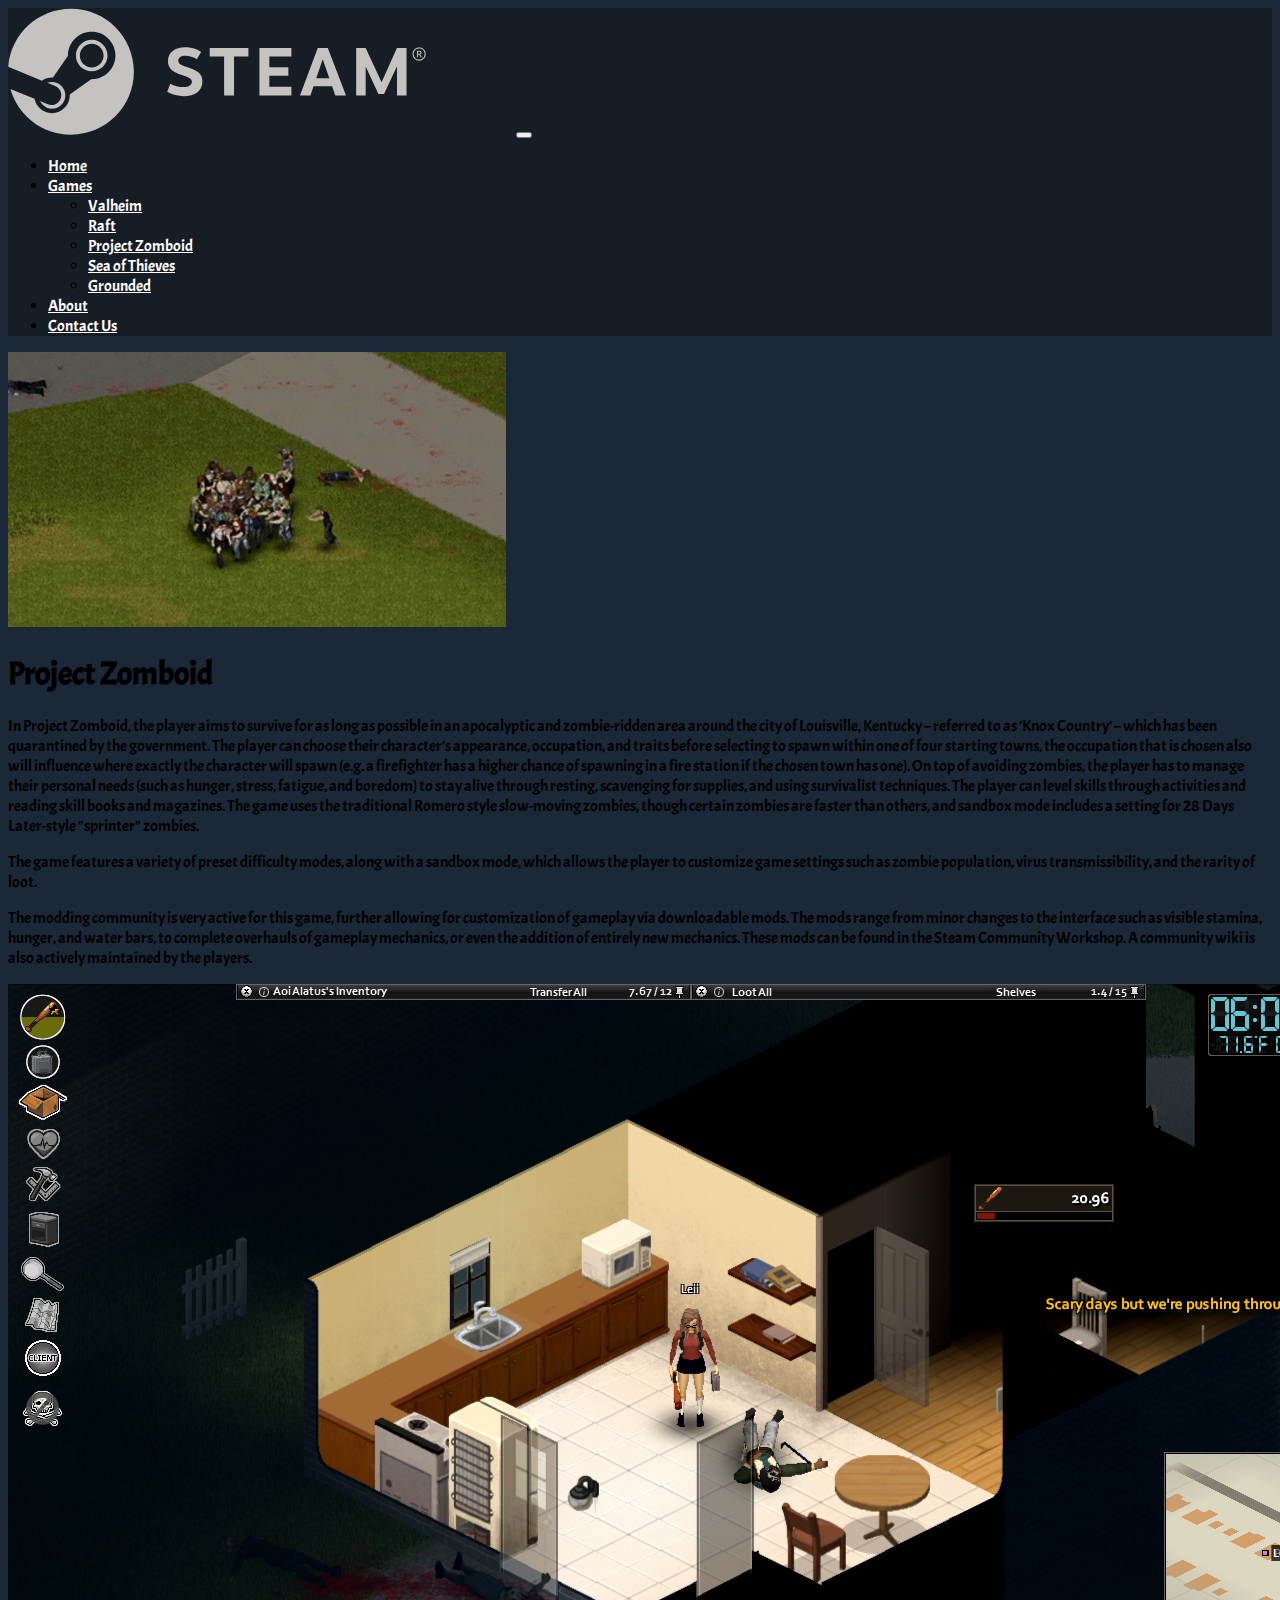
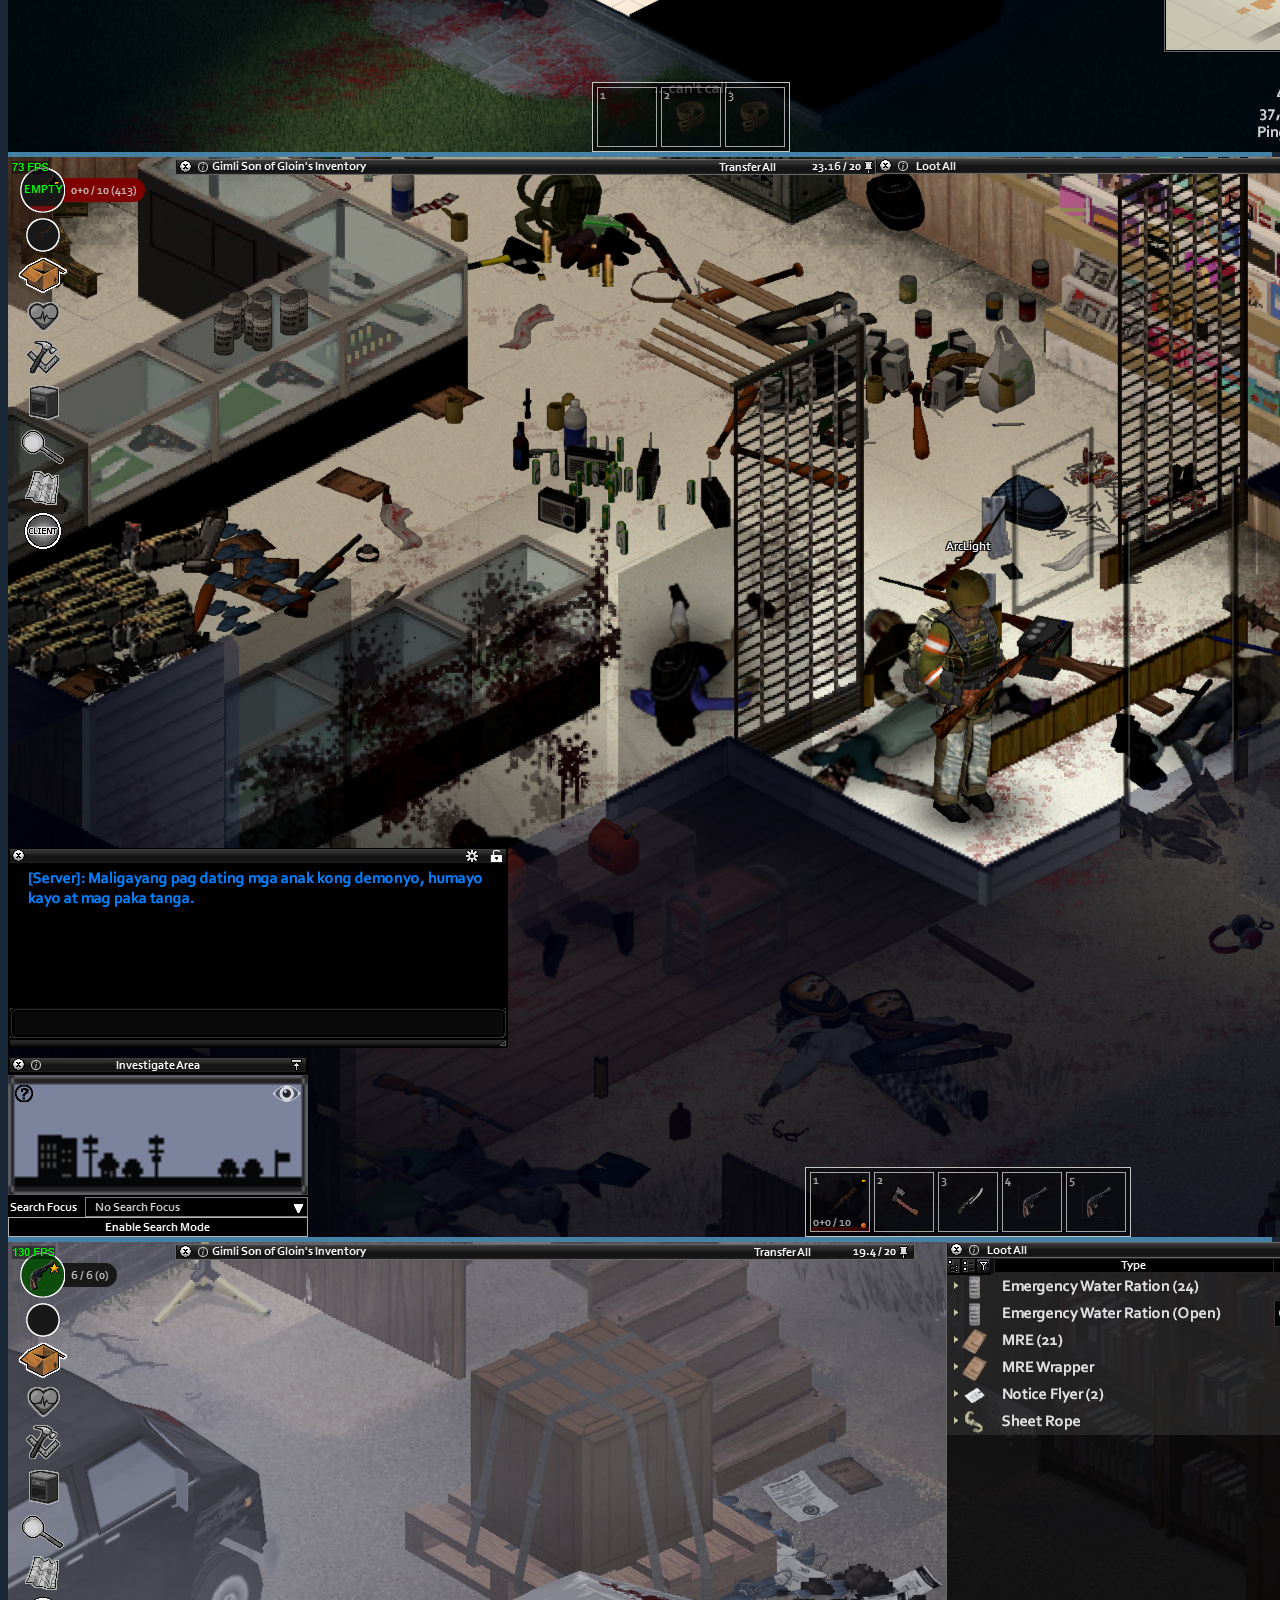
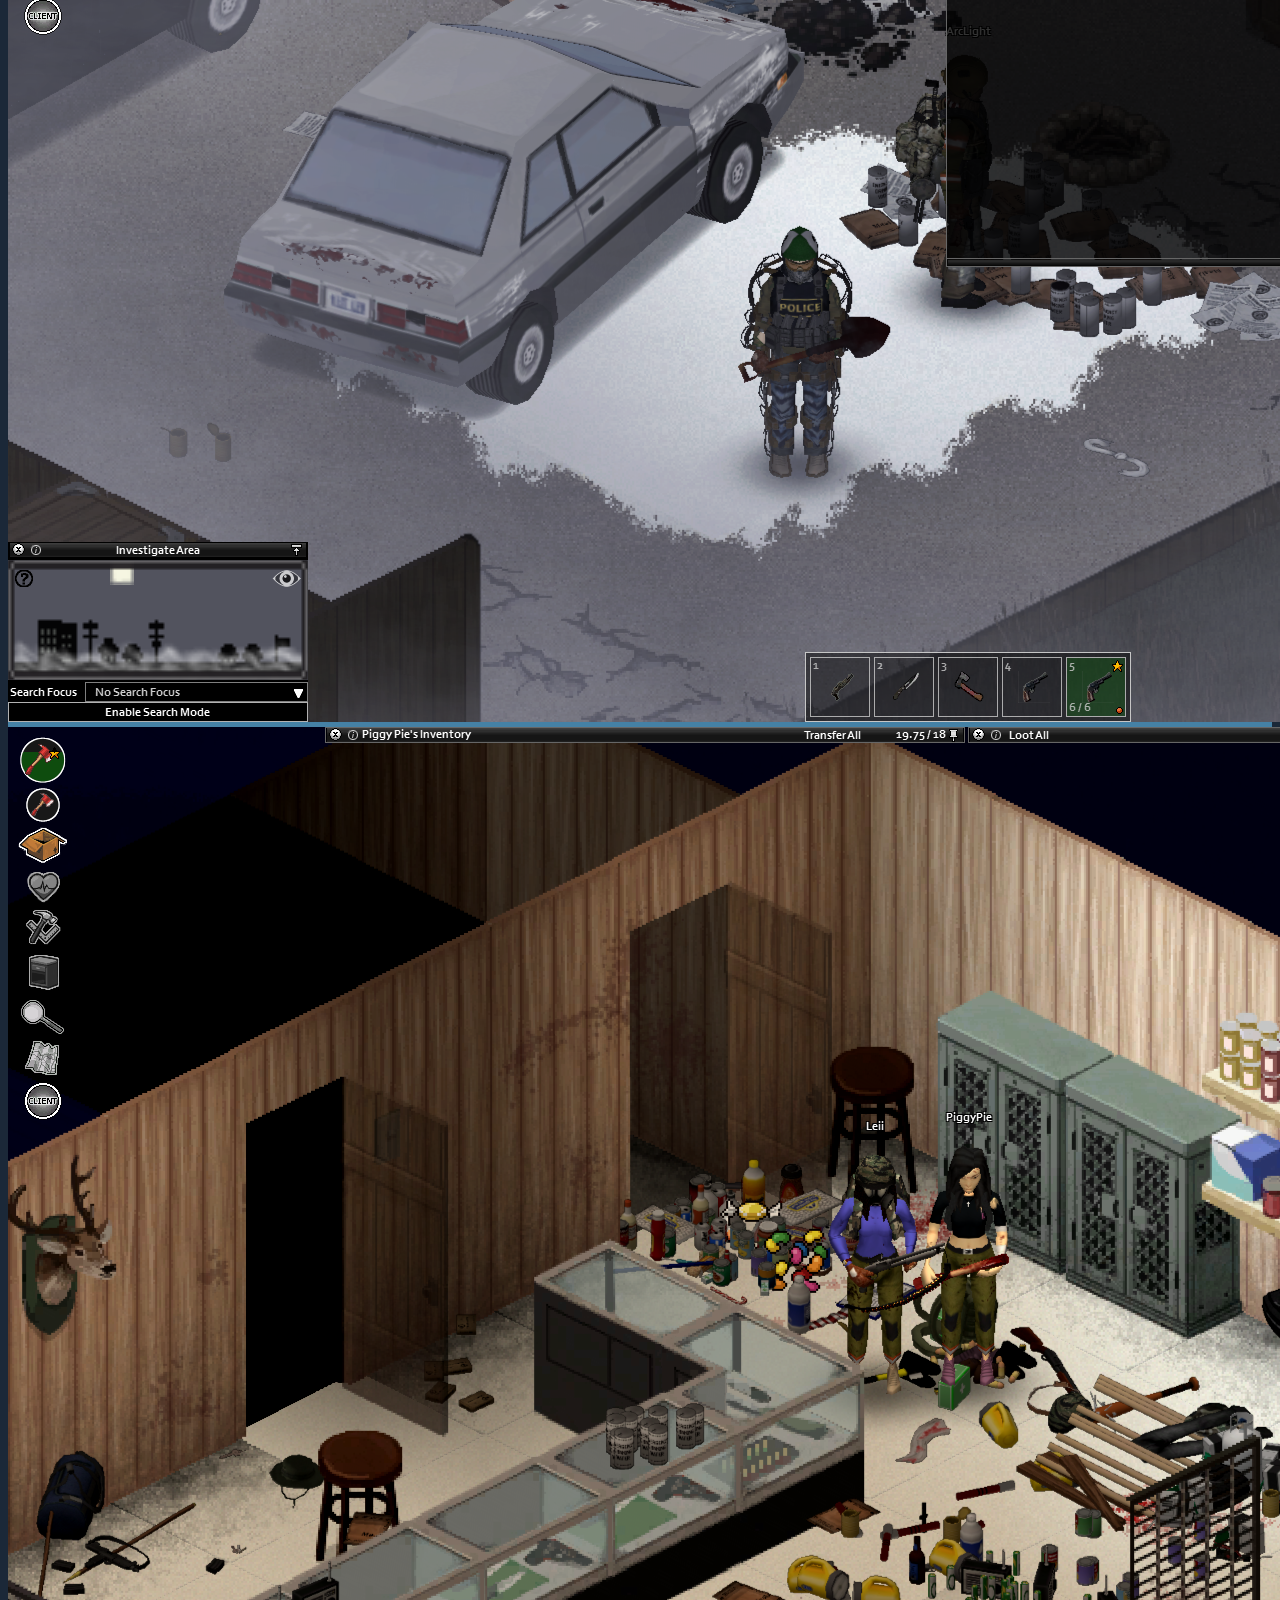
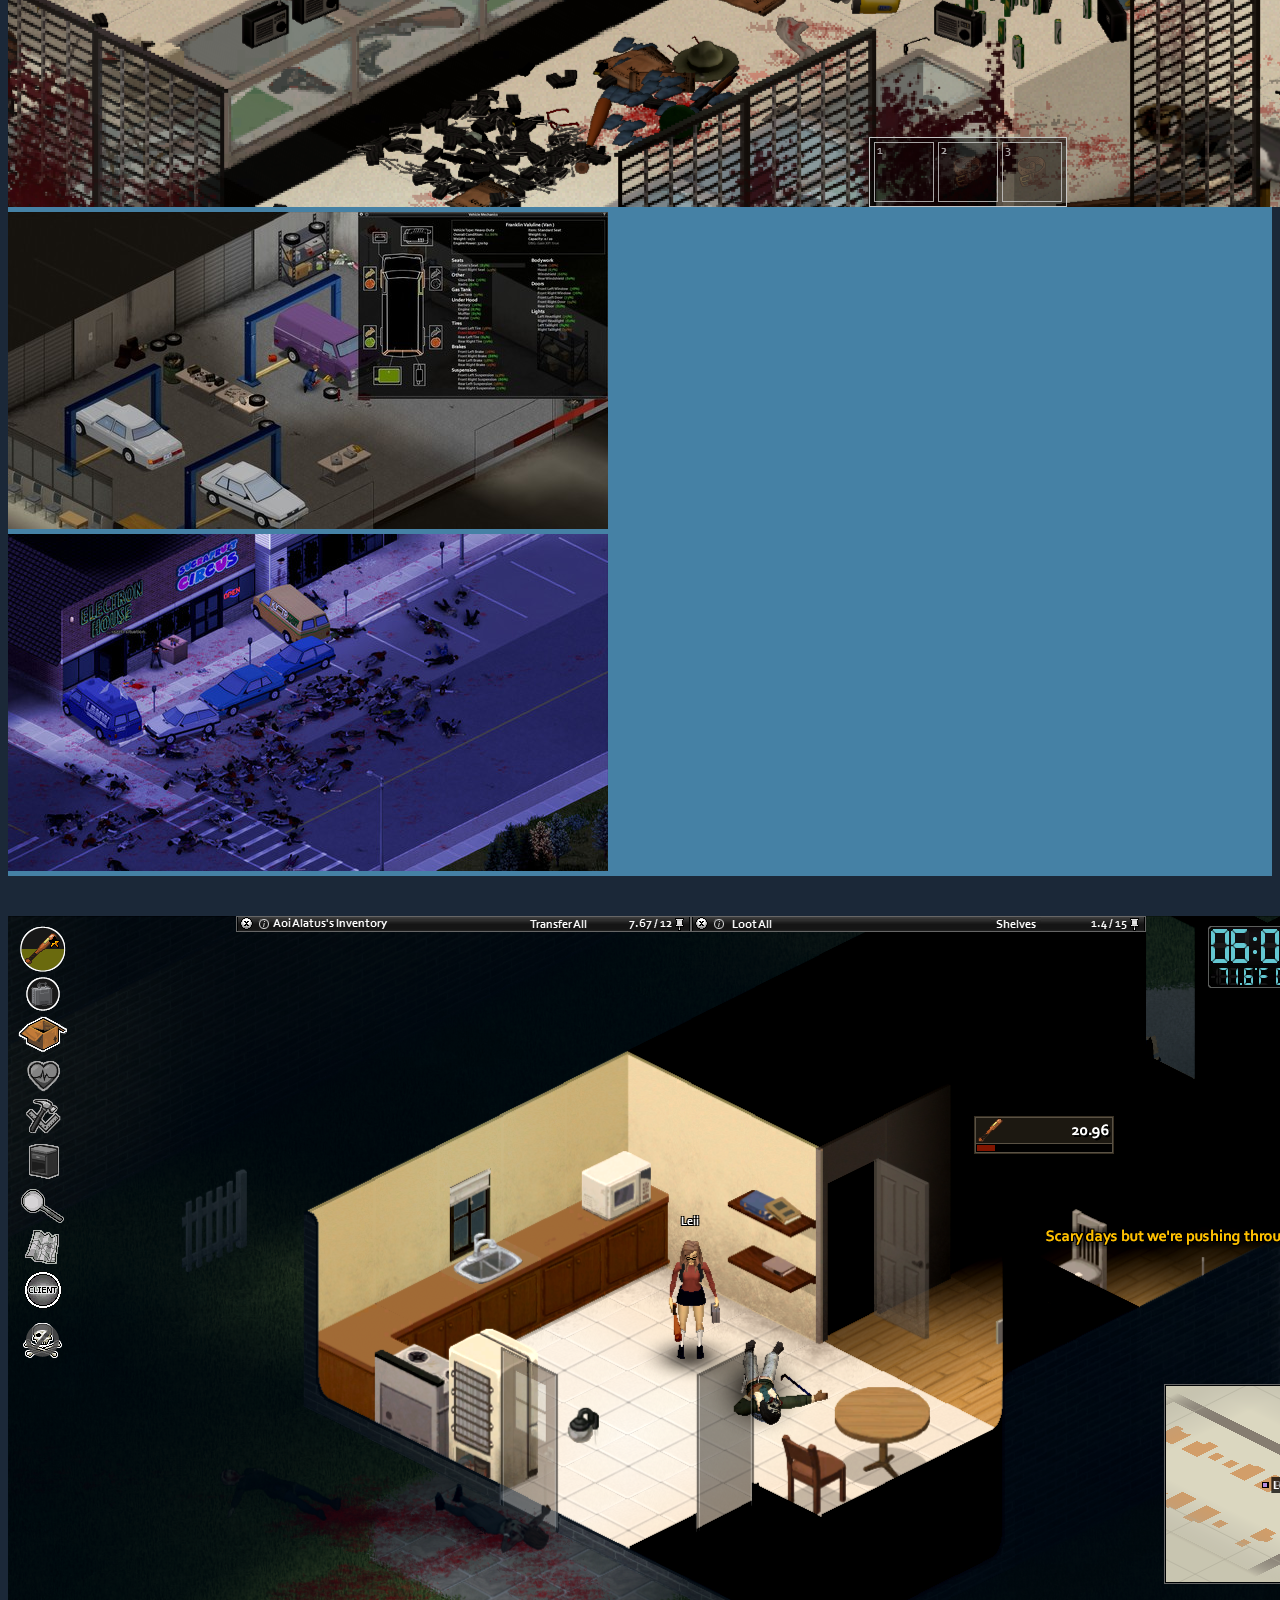
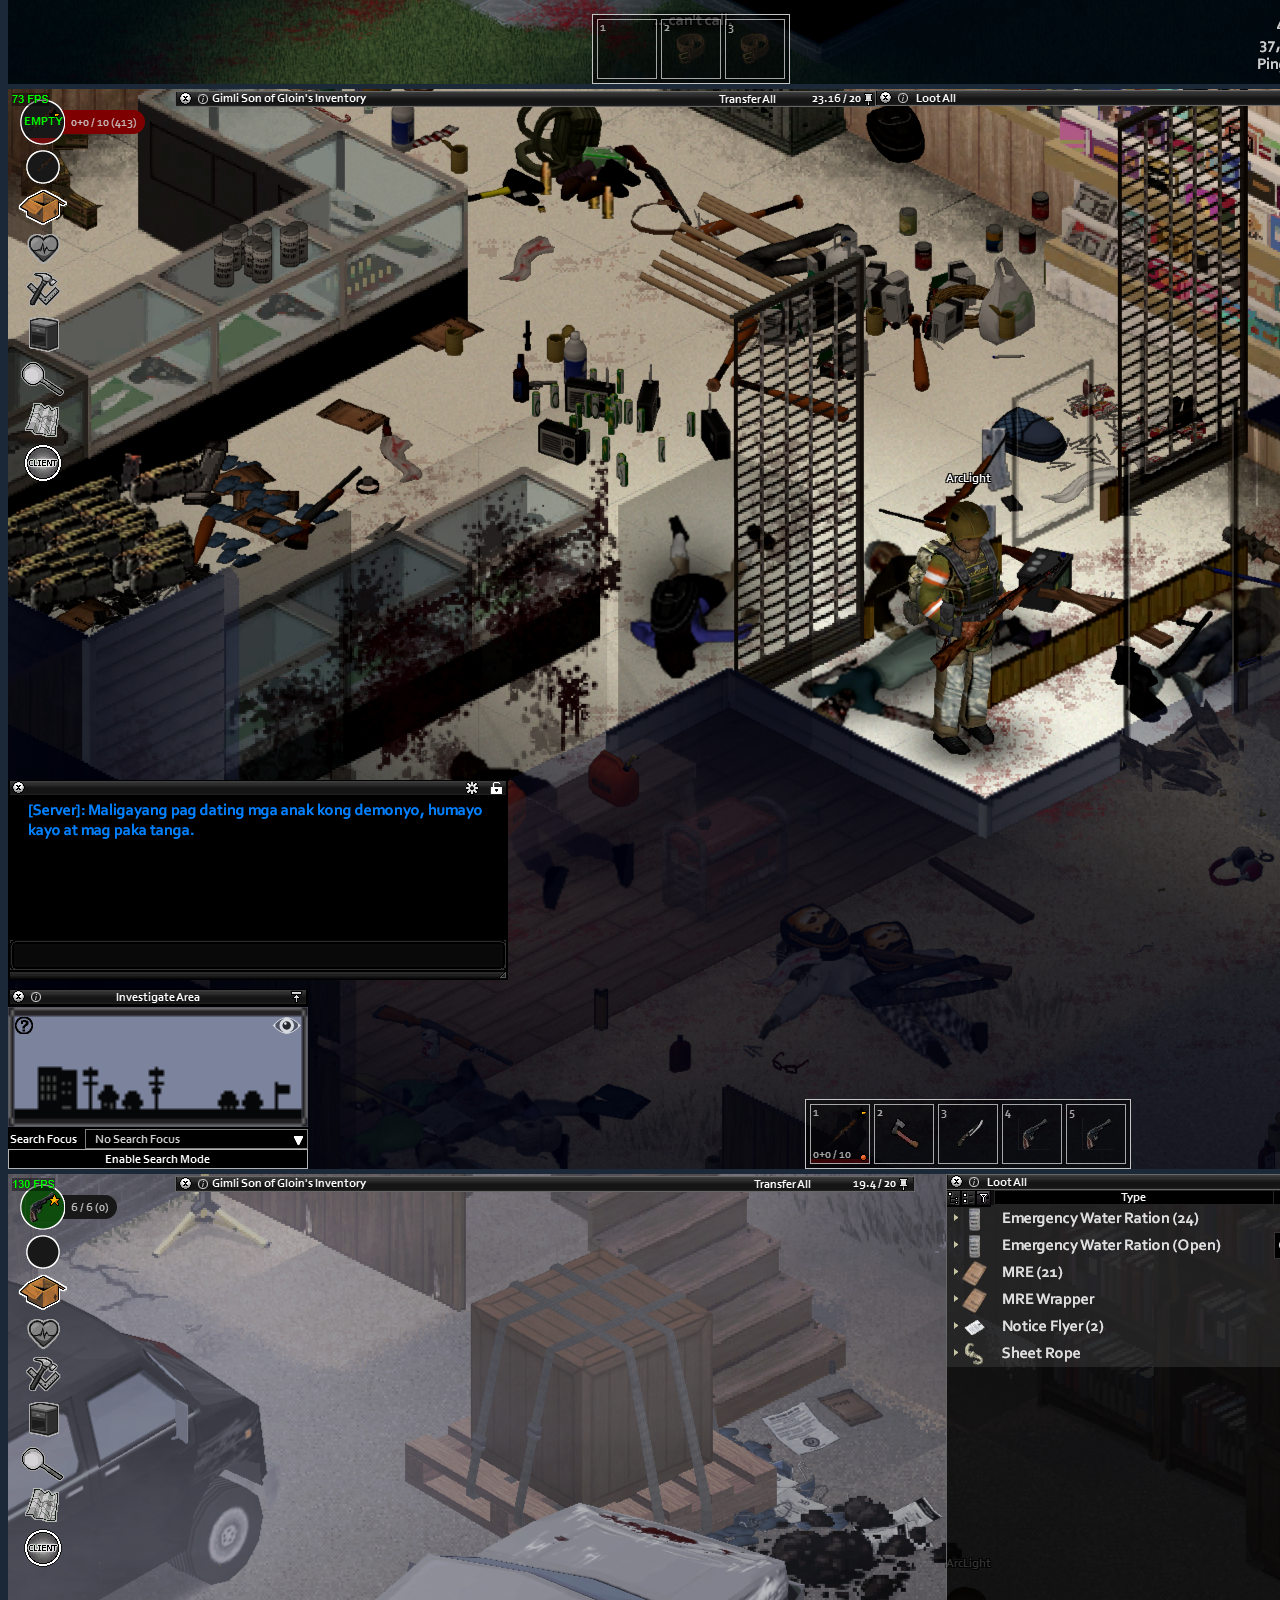
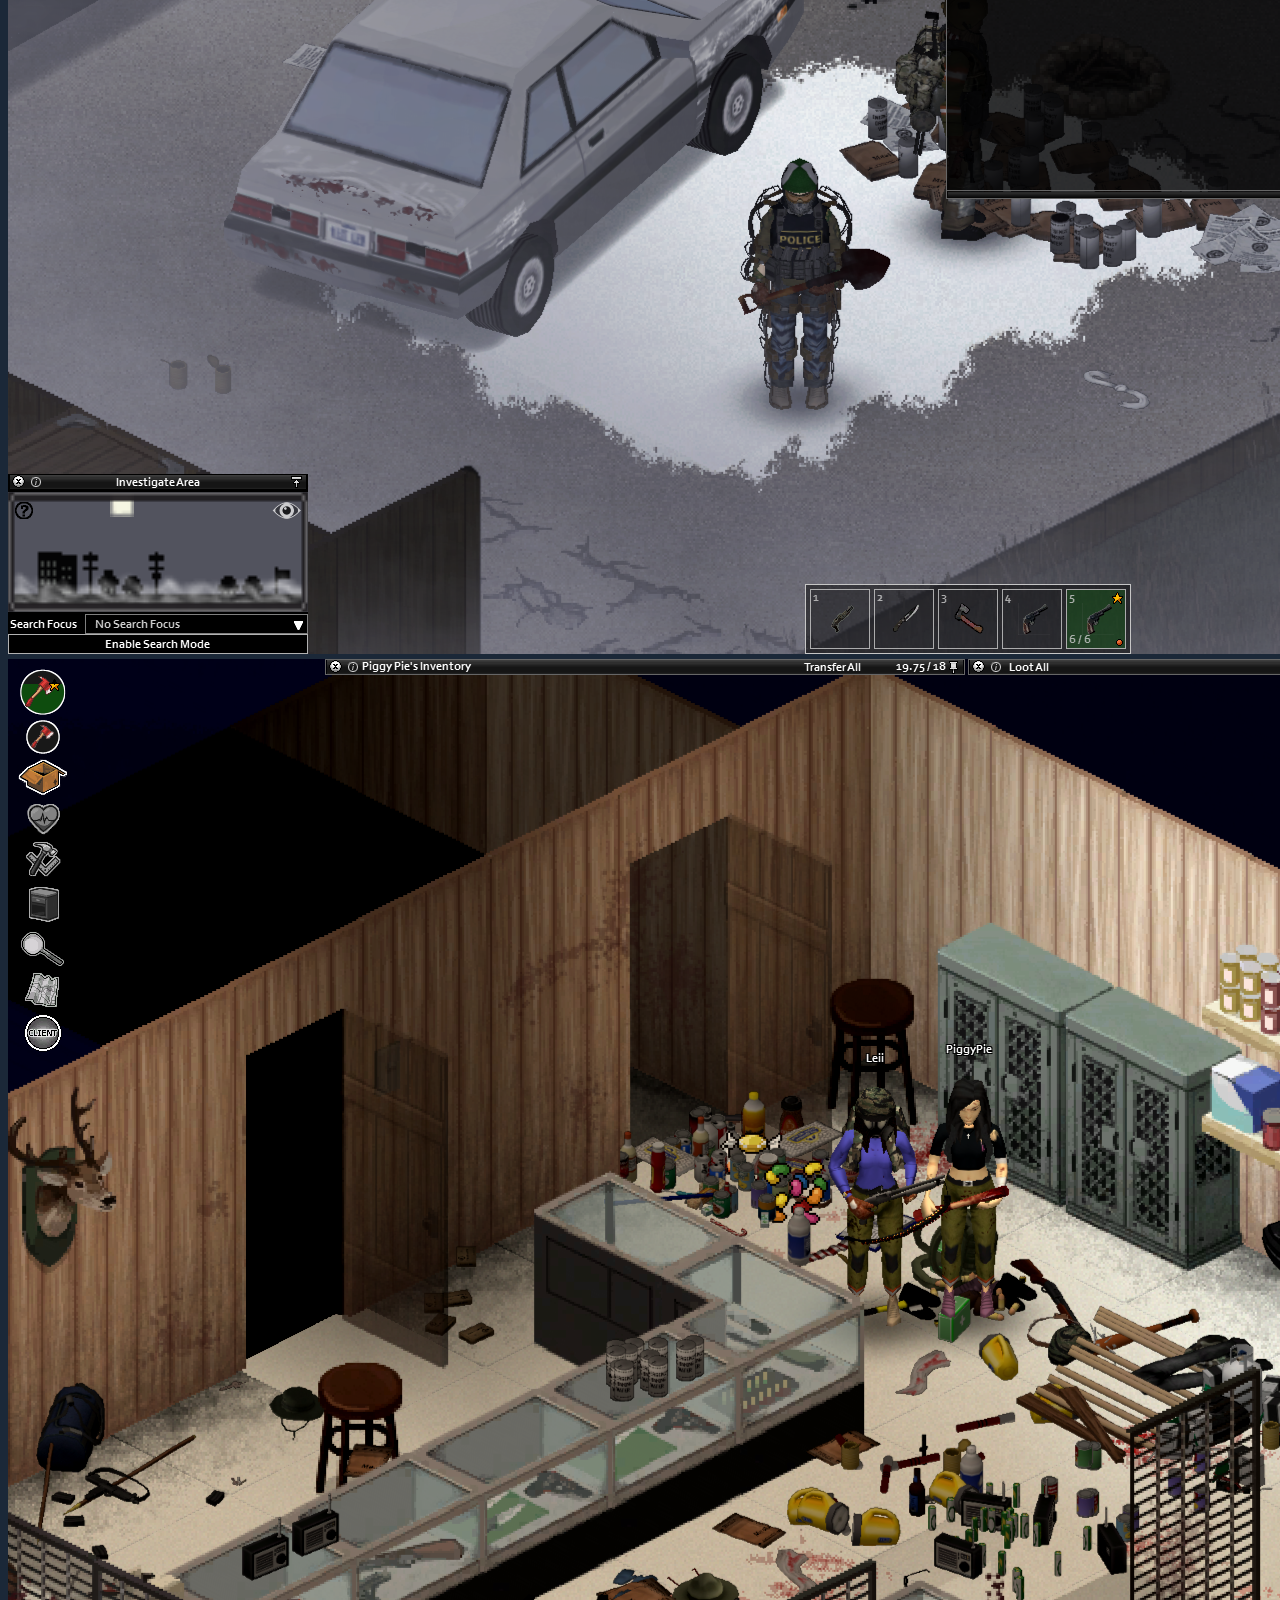
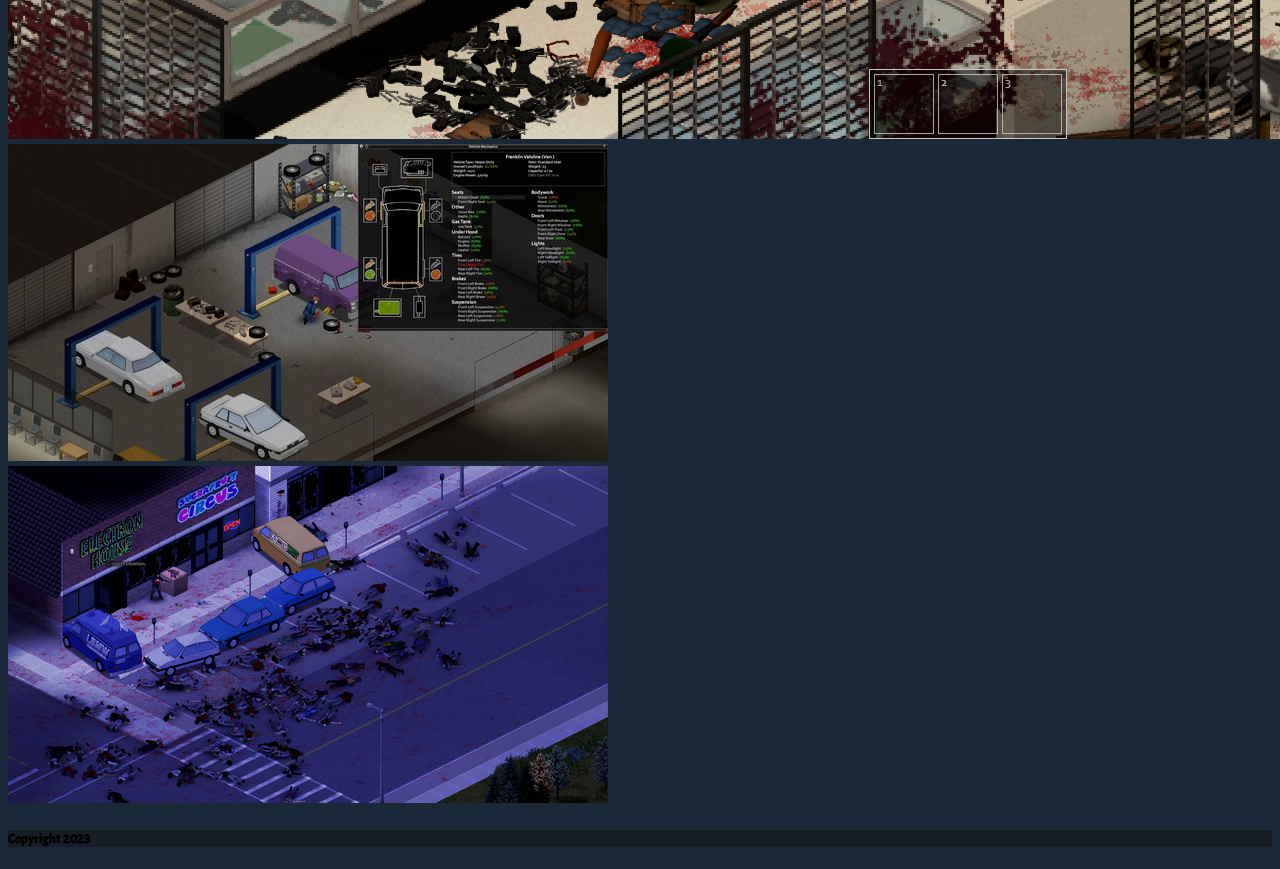
<file: zomboid.html>
<!DOCTYPE html>
<html lang="en">
<head>
    <meta charset="UTF-8">
    <meta name="viewport" content="width=device-width, initial-scale=1.0">
    <title>Project Zomboid</title>
    <link href="https://cdn.jsdelivr.net/npm/bootstrap@5.3.0/dist/css/bootstrap.min.css" rel="stylesheet" integrity="sha384-9ndCyUaIbzAi2FUVXJi0CjmCapSmO7SnpJef0486qhLnuZ2cdeRhO02iuK6FUUVM" crossorigin="anonymous">
    <!-- Icons -->
    <link rel="stylesheet" href="https://cdnjs.cloudflare.com/ajax/libs/font-awesome/6.4.0/css/all.min.css" integrity="sha512-iecdLmaskl7CVkqkXNQ/ZH/XLlvWZOJyj7Yy7tcenmpD1ypASozpmT/E0iPtmFIB46ZmdtAc9eNBvH0H/ZpiBw==" crossorigin="anonymous" referrerpolicy="no-referrer" />
     <!-- Favicon -->
     <link rel="icon" type="image/png" href="img/steam-logo-transparent.png">
    <!-- Font -->
    <link rel="preconnect" href="https://fonts.googleapis.com">
    <link rel="preconnect" href="https://fonts.gstatic.com" crossorigin>
    <link href="https://fonts.googleapis.com/css2?family=Acme&display=swap" rel="stylesheet">
    <!-- CSS Connection -->
    <link rel="stylesheet" href="Exercise11.css">
</head>
<body>
    <!-- Navbar -->
    <nav class="navbar navbar-expand-lg sticky-top"> 
        <div class="container-fluid">
            <!-- Nav Title -->
            <a class="navbar-brand text-white" href="index.html">
                <img src="img/logo_steam.svg" style="width: 40%;">
            </a>
            <!-- End of Nav Title -->
            <!-- Nav Button -->
            <button class="navbar-toggler" data-bs-toggle="collapse" data-bs-target="#navE10">
                <span class="navbar-toggler-icon"></span>
            </button>
            <!-- End of Nav Button -->
            <!-- Nav List -->
            <div class="collapse navbar-collapse" id="navE10">
                <ul class="navbar-nav ms-auto ">
                    <li class="nav-item"> <a href="index.html" class="nav-link">Home</a></li>
                    <li class="nav-item dropdown"> 
                        <a href="" class="nav-link dropdown-toggle" id="dropdownSample" data-bs-toggle="dropdown">
                            Games
                        </a>
                        <ul class="dropdown-menu">
                            <li>
                                <a href="valheim.html" class="dropdown-item">
                                    Valheim
                                </a>
                            </li>
                            <li>
                                <a href="raft.html" class="dropdown-item">
                                    Raft
                                </a>
                            </li>
                            <li>
                                <a href="zomboid.html" class="dropdown-item">
                                    Project Zomboid
                                </a>
                            </li>
                            <li>
                                <a href="sot.html" class="dropdown-item">
                                    Sea of Thieves
                                </a>
                            </li>
                            <li>
                                <a href="grounded.html" class="dropdown-item">
                                    Grounded
                                </a>
                            </li>
                        </ul>
                    </li>
                    <li class="nav-item"> <a href="" class="nav-link">About</a></li>
                    <li class="nav-item"> <a href="" class="nav-link">Contact Us</a></li>
                </ul>
            </div>
            <!-- End of Nav List -->
        </div>
    </nav>
    <!-- Navigation Bar -->

    <div class="container text-light">
        <img src="img/zomboid-project.gif" alt="" class="w-100 my-5" style="max-height: 500px;">
        <h1 class="text-center py-2">Project Zomboid</h1>
        <p>In Project Zomboid, the player aims to survive for as long as possible in an apocalyptic and zombie-ridden area around the city of Louisville, Kentucky – referred to as 'Knox Country' – which has been quarantined by the government. The player can choose their character's appearance, occupation, and traits before selecting to spawn within one of four starting towns, the occupation that is chosen also will influence where exactly the character will spawn (e.g. a firefighter has a higher chance of spawning in a fire station if the chosen town has one). On top of avoiding zombies, the player has to manage their personal needs (such as hunger, stress, fatigue, and boredom) to stay alive through resting, scavenging for supplies, and using survivalist techniques. The player can level skills through activities and reading skill books and magazines. The game uses the traditional Romero style slow-moving zombies, though certain zombies are faster than others, and sandbox mode includes a setting for 28 Days Later-style "sprinter" zombies.</p>
        <p>The game features a variety of preset difficulty modes, along with a sandbox mode, which allows the player to customize game settings such as zombie population, virus transmissibility, and the rarity of loot.</p>
        <p>The modding community is very active for this game, further allowing for customization of gameplay via downloadable mods. The mods range from minor changes to the interface such as visible stamina, hunger, and water bars, to complete overhauls of gameplay mechanics, or even the addition of entirely new mechanics. These mods can be found in the Steam Community Workshop. A community wiki is also actively maintained by the players.</p>
        
        
    </div>
    <!-- Trial Card Scroll -->
<div class="container py-3">
    
    <div class="row flex-nowrap overflow-auto gx-1">
        <div class="col-md-4 col-6 cardpic">
            <div class="card card-block">
                <img src="img/screenshot_25-04-2023_22-44-55.png" alt="" data-bs-toggle="modal" data-bs-target="#vp1">
            </div>
        </div>
        <div class="col-md-4 col-6">
            <div class="card card-block cardpic">
                <img src="img/zom.png" alt="" data-bs-toggle="modal" data-bs-target="#vp2">
            </div>
        </div>
        <div class="col-md-4 col-6">
            <div class="card card-block cardpic">
                <img src="img/zomb1.png" alt="" data-bs-toggle="modal" data-bs-target="#vp3">
            </div>
        </div>
        <div class="col-md-4 col-6">
            <div class="card card-block cardpic">
                <img src="img/croptop.png" alt="" data-bs-toggle="modal" data-bs-target="#vp4">
            </div>
        </div>
        <div class="col-md-4 col-6">
            <div class="card card-block cardpic">
                <img src="img/zom3.jpg" alt="" data-bs-toggle="modal" data-bs-target="#vp5">
            </div>
        </div>
        <div class="col-md-4 col-6">
            <div class="card card-block cardpic">
                <img src="img/zom4.jpg" alt="" data-bs-toggle="modal" data-bs-target="#vp6">
            </div>
        </div>
        
    </div>
</div>
<br><br>
<div class="modal fade" id="vp1"> <!--add fade for shadow effect-->
    <div class="modal-dialog modal-lg"> 
        <!-- Modal sizes: modal-xl, modal-fullscreen, modal-lg, modal-sm -->
        <div class="modal-content">
            <div class="modal-body">
                <img src="img/screenshot_25-04-2023_22-44-55.png" class="img-fluid" alt="">
            </div>
        </div>
    </div>
</div>
<div class="modal fade" id="vp2"> <!--add fade for shadow effect-->
    <div class="modal-dialog modal-lg"> 
        <!-- Modal sizes: modal-xl, modal-fullscreen, modal-lg, modal-sm -->
        <div class="modal-content">
            <div class="modal-body">
                <img src="img/zom.png" class="img-fluid" alt="">
            </div>
        </div>
    </div>
</div>
<div class="modal fade" id="vp3"> <!--add fade for shadow effect-->
    <div class="modal-dialog modal-lg"> 
        <!-- Modal sizes: modal-xl, modal-fullscreen, modal-lg, modal-sm -->
        <div class="modal-content">
            <div class="modal-body">
                <img src="img/zomb1.png" class="img-fluid" alt="">
            </div>
        </div>
    </div>
</div>
<div class="modal fade" id="vp4"> <!--add fade for shadow effect-->
    <div class="modal-dialog modal-lg"> 
        <!-- Modal sizes: modal-xl, modal-fullscreen, modal-lg, modal-sm -->
        <div class="modal-content">
            <div class="modal-body">
                <img src="img/croptop.png" class="img-fluid" alt="">
            </div>
        </div>
    </div>
</div>
<div class="modal fade" id="vp5"> <!--add fade for shadow effect-->
    <div class="modal-dialog modal-lg"> 
        <!-- Modal sizes: modal-xl, modal-fullscreen, modal-lg, modal-sm -->
        <div class="modal-content">
            <div class="modal-body">
                <img src="img/zom3.jpg" class="img-fluid" alt="">
            </div>
        </div>
    </div>
</div>
<div class="modal fade" id="vp6"> <!--add fade for shadow effect-->
    <div class="modal-dialog modal-lg"> 
        <!-- Modal sizes: modal-xl, modal-fullscreen, modal-lg, modal-sm -->
        <div class="modal-content">
            <div class="modal-body">
                <img src="img/zom4.jpg" class="img-fluid" alt="">
            </div>
        </div>
    </div>
</div>


    <div class="container-fluid steamfooter p-2 text-light bottom-0">
        <h5>Copyright 2023</h5>
    </div>
    <script src="https://cdn.jsdelivr.net/npm/bootstrap@5.3.0/dist/js/bootstrap.bundle.min.js" integrity="sha384-geWF76RCwLtnZ8qwWowPQNguL3RmwHVBC9FhGdlKrxdiJJigb/j/68SIy3Te4Bkz" crossorigin="anonymous"></script>
</body>
</html>
</file>
<file: Exercise11.css>
body {
    background-color: #1b2838;
    font-family: 'Acme', sans-serif;
    
}
.navbar, .dropdown-item, .dropdown-menu, .steamfooter {
    background-color: #171d25;
    /* font-family: 'Acme', sans-serif; */
    
}
.nav-link , .dropdown-item {
    color: white;
    /* font-family: 'Acme', sans-serif; */
}
.card {
    background-color: #4581a5;
}
dt {
    float: left;
    letter-spacing: 2px;
}
dd {
    float: right;
}
a, .cardpic {
    cursor: pointer;
}
.modal-content {
    background-color: rgb(27, 40, 56);
    color: beige;
}
.nextbtn {
    color: #4581a5;
    font-size: 30px;
}
.nextbtn:hover {
    color: white;
}
.closebtn {
    color: rgb(235, 23, 23);
    font-size: 30px;
}
.closebtn:hover {
    color: white;
}
.carousel-caption {
    background-color: rgb(27, 40, 56,0.8);
}
.topgames {
    letter-spacing: 2px;
    word-spacing: 2px;
}
</file>
